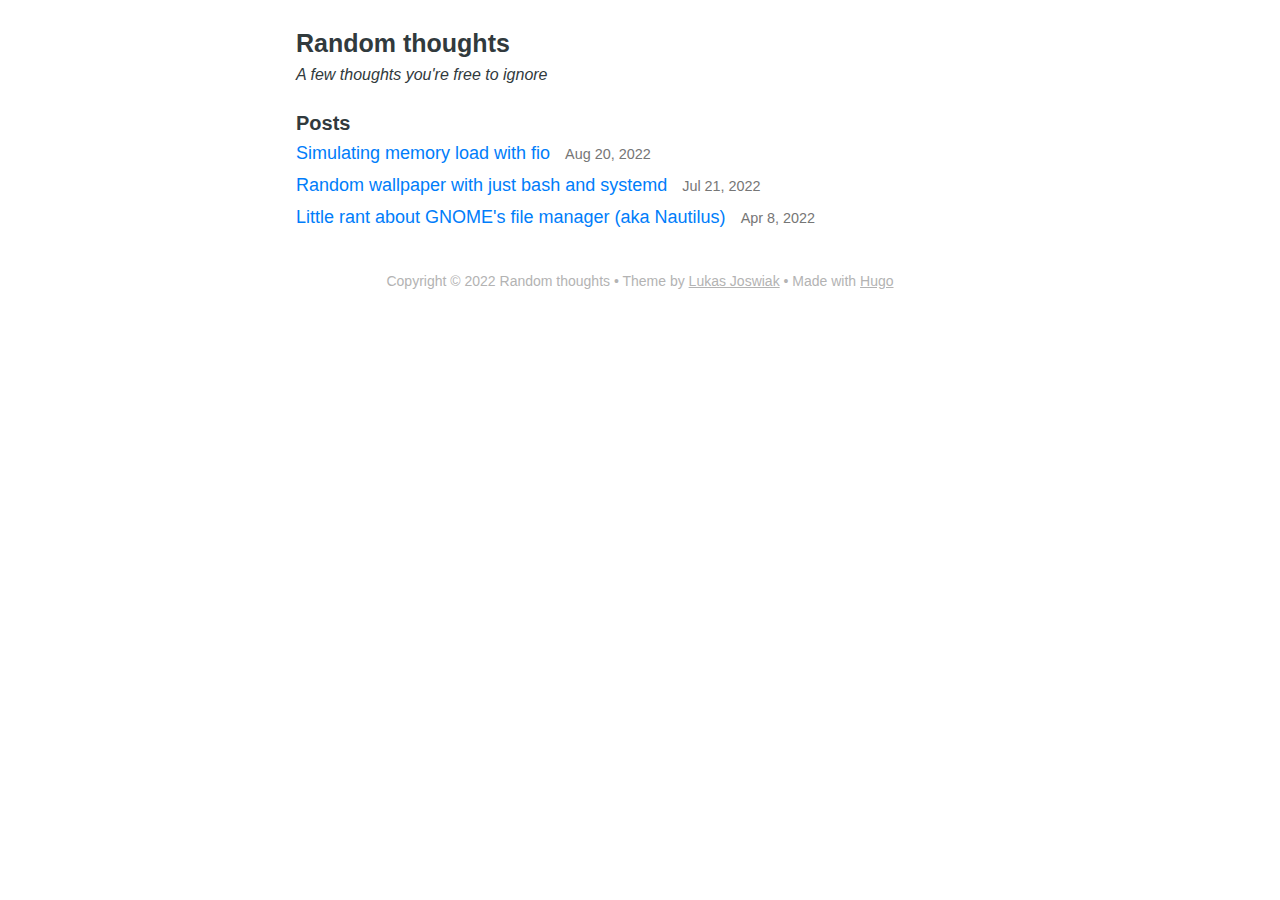
<file: index.html>
<!doctype html><html><head><meta name=generator content="Hugo 0.80.0"><meta charset=utf-8><meta name=viewport content="width=device-width,initial-scale=1"><meta name=description content="A few thoughts you're free to ignore"><link rel="shortcut icon" href=https://randthoughts.github.io/favicon.ico><link rel=alternate type=application/rss+xml href=https://randthoughts.github.io/index.xml title="Random thoughts"><link rel=stylesheet href=/css/style.min.css><title>Random thoughts</title></head><body><header id=banner><h2><a href=https://randthoughts.github.io/>Random thoughts</a></h2><div id=description>A few thoughts you're free to ignore</div></header><main id=content><h3>Posts</h3><ul id=posts><li><a href=https://randthoughts.github.io/simulating-memory-load-with-fio/>Simulating memory load with fio
<small><time>Aug 20, 2022</time></small></a></li><li><a href=https://randthoughts.github.io/random-wallpaper-with-just-bash-and-systemd/>Random wallpaper with just bash and systemd
<small><time>Jul 21, 2022</time></small></a></li><li><a href=https://randthoughts.github.io/little-rant-about-gnomes-file-manager-aka-nautilus/>Little rant about GNOME's file manager (aka Nautilus)
<small><time>Apr 8, 2022</time></small></a></li></ul></main><footer id=footer>Copyright &copy; 2022 Random thoughts &bull; Theme by <a href=https://lukasjoswiak.com/>Lukas Joswiak</a> &bull; Made with <a href=https://gohugo.io/>Hugo</a></footer></body></html>
</file>
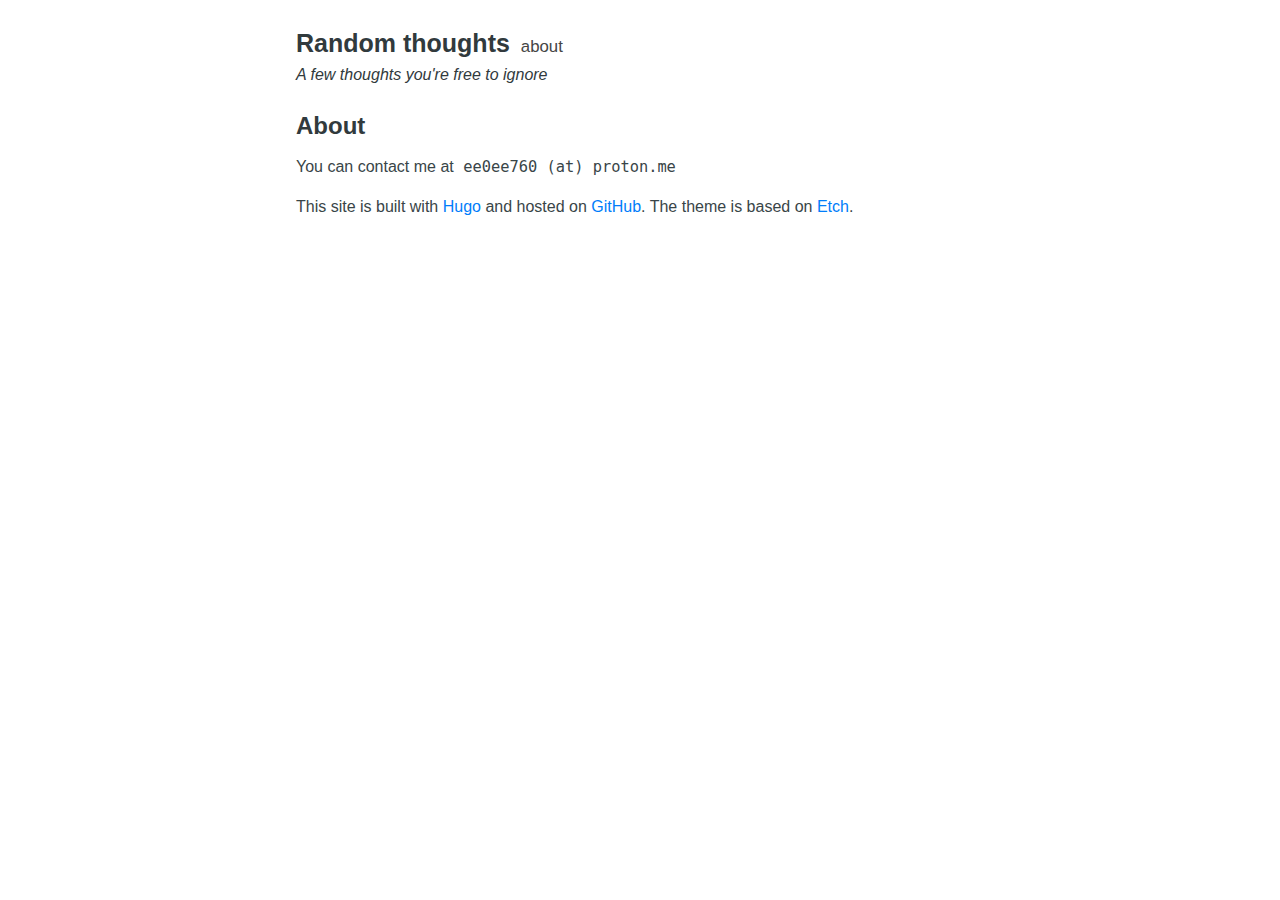
<file: about/index.html>
<!doctype html><html><head><meta charset=utf-8><meta name=viewport content="width=device-width,initial-scale=1"><meta name=description content="A few thoughts you're free to ignore"><link rel="shortcut icon" href=https://randthoughts.github.io/favicon.ico><link rel=stylesheet href=/css/style.min.css><title>About</title></head><body><header id=banner><h2><a href=https://randthoughts.github.io/>Random thoughts</a></h2><nav><ul><li><a href=/about/ title=About>about</a></li></ul></nav><div id=description>A few thoughts you're free to ignore</div></header><main id=content><article><header id=post-header><h1>About</h1><div></div></header><p>You can contact me at <code>ee0ee760 (at) proton.me</code></p><p>This site is built with <a href=https://gohugo.io/>Hugo</a> and hosted on <a href=https://github.com/randthoughts/randthoughts.github.io>GitHub</a>. The theme is based on <a href=https://github.com/LukasJoswiak/etch>Etch</a>.</p></article></main><footer id=footer></footer></body></html>
</file>
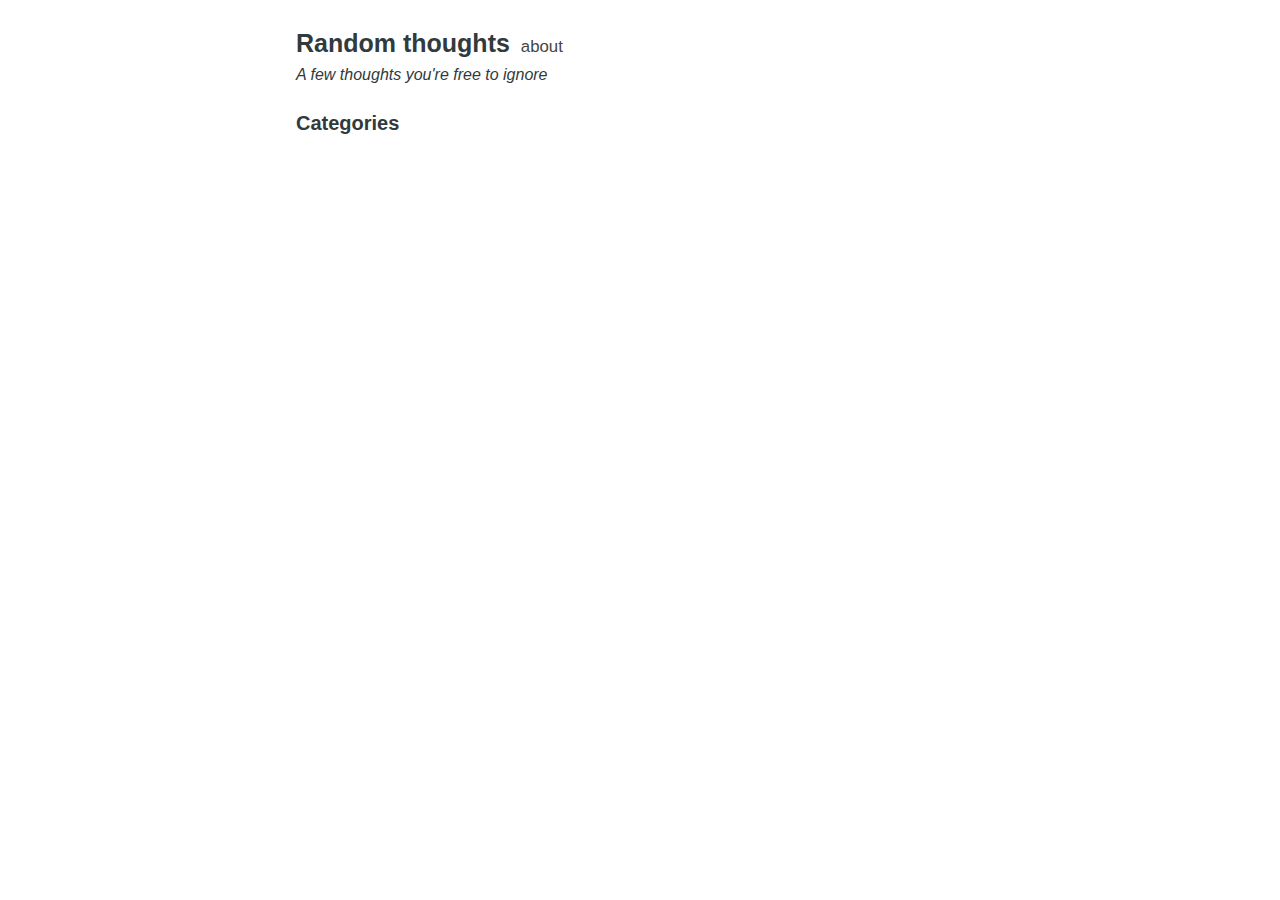
<file: categories/index.html>
<!doctype html><html><head><meta charset=utf-8><meta name=viewport content="width=device-width,initial-scale=1"><meta name=description content="A few thoughts you're free to ignore"><link rel="shortcut icon" href=https://randthoughts.github.io/favicon.ico><link rel=alternate type=application/rss+xml href=https://randthoughts.github.io/categories/index.xml title="Random thoughts"><link rel=stylesheet href=/css/style.min.css><title>Categories</title></head><body><header id=banner><h2><a href=https://randthoughts.github.io/>Random thoughts</a></h2><nav><ul><li><a href=/about/ title=About>about</a></li></ul></nav><div id=description>A few thoughts you're free to ignore</div></header><main id=content><h3>Categories</h3><ul id=posts></ul></main><footer id=footer></footer></body></html>
</file>
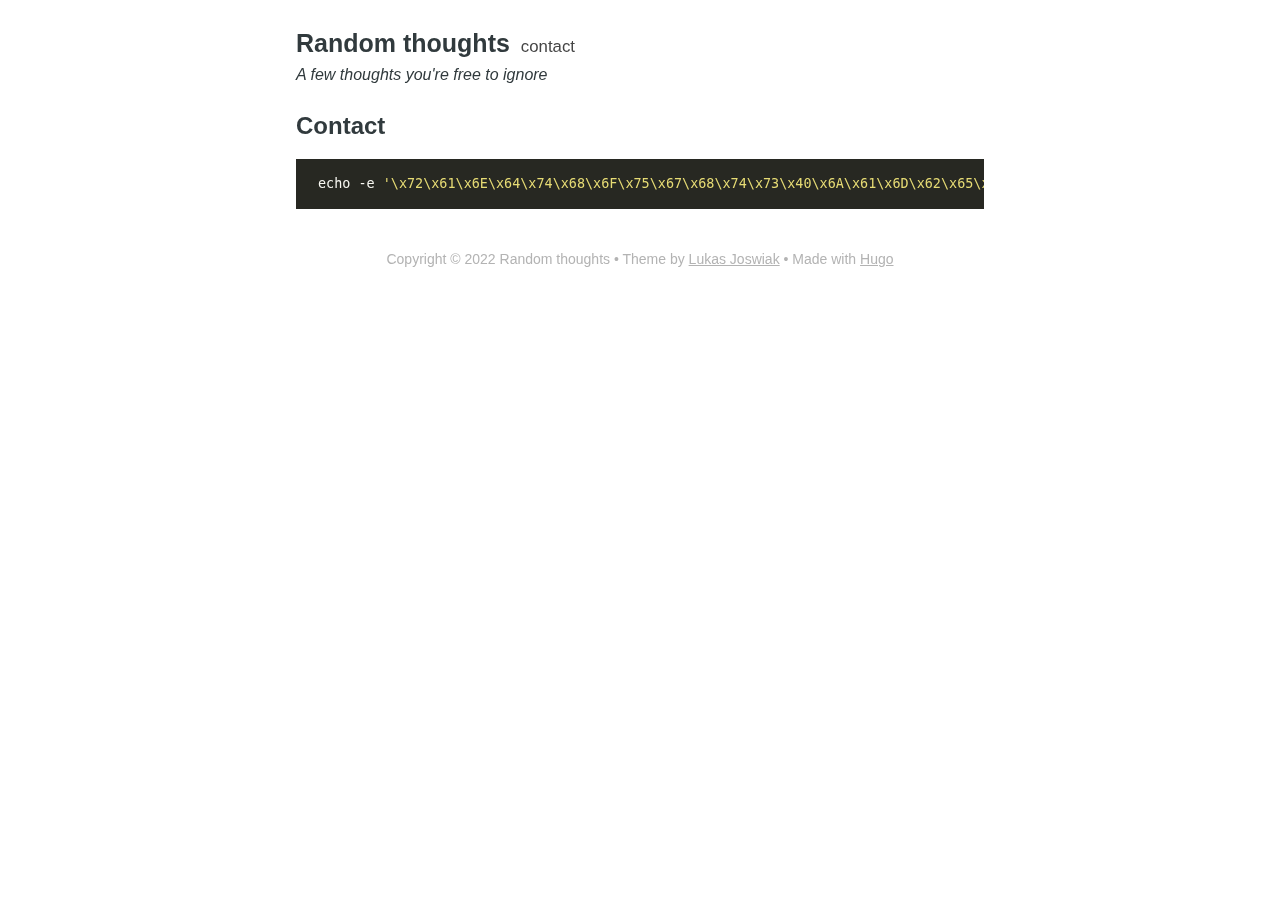
<file: contact/index.html>
<!doctype html><html><head><meta charset=utf-8><meta name=viewport content="width=device-width,initial-scale=1"><meta name=description content="A few thoughts you're free to ignore"><link rel="shortcut icon" href=https://randthoughts.github.io/favicon.ico><link rel=stylesheet href=/css/style.min.css><title>Contact</title></head><body><header id=banner><h2><a href=https://randthoughts.github.io/>Random thoughts</a></h2><nav><ul><li><a href=/contact/ title=Contact>contact</a></li></ul></nav><div id=description>A few thoughts you're free to ignore</div></header><main id=content><article><header id=post-header><h1>Contact</h1><div></div></header><div class=highlight><pre style=color:#f8f8f2;background-color:#272822;-moz-tab-size:4;-o-tab-size:4;tab-size:4><code class=language-bash data-lang=bash>echo -e <span style=color:#e6db74>&#39;\x72\x61\x6E\x64\x74\x68\x6F\x75\x67\x68\x74\x73\x40\x6A\x61\x6D\x62\x65\x64\x2E\x63\x6F\x6D&#39;</span>
</code></pre></div></article></main><footer id=footer>Copyright &copy; 2022 Random thoughts &bull; Theme by <a href=https://lukasjoswiak.com/>Lukas Joswiak</a> &bull; Made with <a href=https://gohugo.io/>Hugo</a></footer></body></html>
</file>
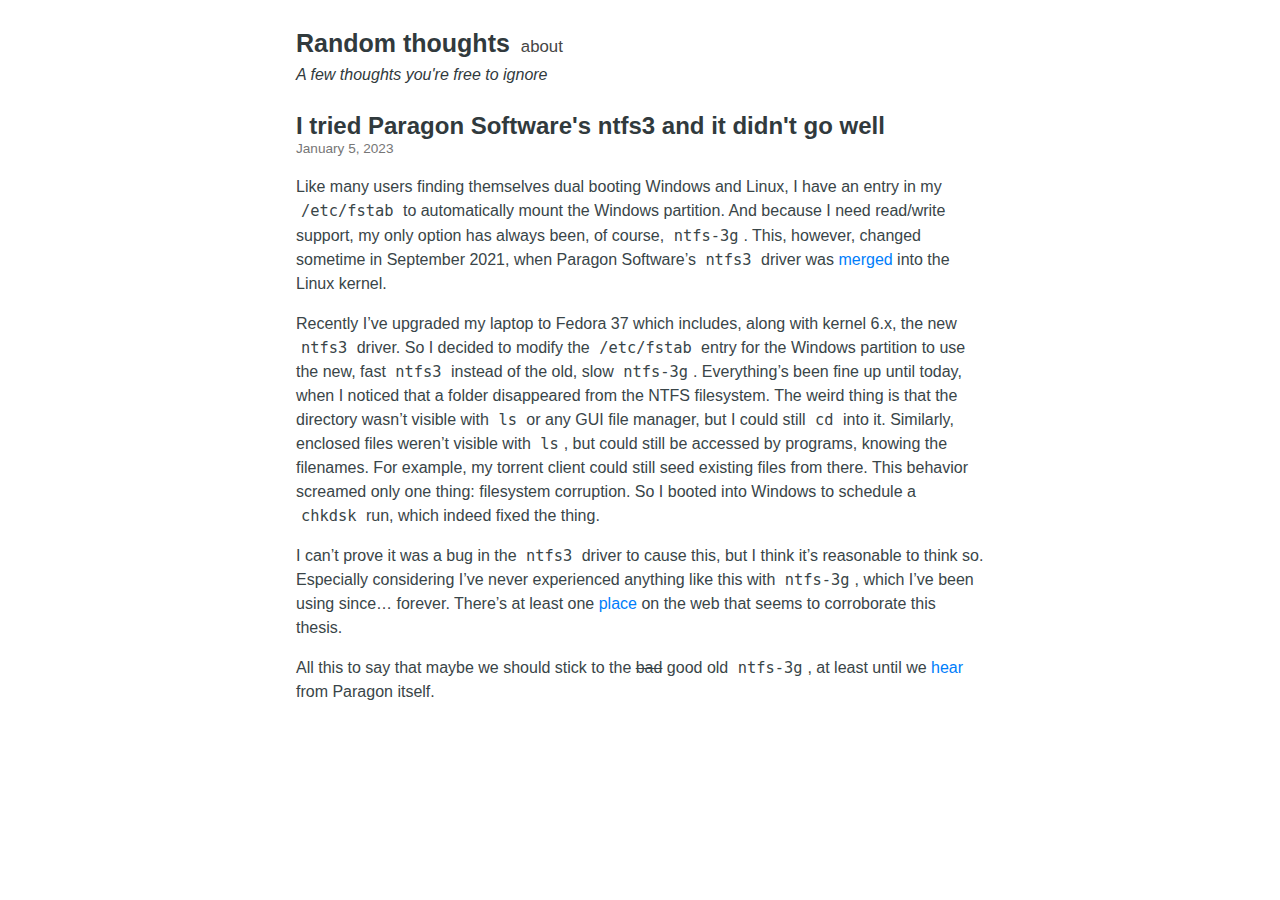
<file: i-tried-paragon-softwares-ntfs3-and-it-didnt-go-well/index.html>
<!doctype html><html><head><meta charset=utf-8><meta name=viewport content="width=device-width,initial-scale=1"><meta name=description content="A few thoughts you're free to ignore"><link rel="shortcut icon" href=https://randthoughts.github.io/favicon.ico><link rel=stylesheet href=/css/style.min.css><title>I tried Paragon Software's ntfs3 and it didn't go well</title></head><body><header id=banner><h2><a href=https://randthoughts.github.io/>Random thoughts</a></h2><nav><ul><li><a href=/about/ title=About>about</a></li></ul></nav><div id=description>A few thoughts you're free to ignore</div></header><main id=content><article><header id=post-header><h1>I tried Paragon Software's ntfs3 and it didn't go well</h1><div><time>January 5, 2023</time></div></header><p>Like many users finding themselves dual booting Windows and Linux, I have an entry in my <code>/etc/fstab</code> to automatically mount the Windows partition. And because I need read/write support, my only option has always been, of course, <code>ntfs-3g</code>. This, however, changed sometime in September 2021, when Paragon Software&rsquo;s <code>ntfs3</code> driver was <a href=https://www.phoronix.com/news/NTFS3-For-Linux-5.15>merged</a> into the Linux kernel.</p><p>Recently I&rsquo;ve upgraded my laptop to Fedora 37 which includes, along with kernel 6.x, the new <code>ntfs3</code> driver. So I decided to modify the <code>/etc/fstab</code> entry for the Windows partition to use the new, fast <code>ntfs3</code> instead of the old, slow <code>ntfs-3g</code>. Everything&rsquo;s been fine up until today, when I noticed that a folder disappeared from the NTFS filesystem. The weird thing is that the directory wasn&rsquo;t visible with <code>ls</code> or any GUI file manager, but I could still <code>cd</code> into it. Similarly, enclosed files weren&rsquo;t visible with <code>ls</code>, but could still be accessed by programs, knowing the filenames. For example, my torrent client could still seed existing files from there. This behavior screamed only one thing: filesystem corruption. So I booted into Windows to schedule a <code>chkdsk</code> run, which indeed fixed the thing.</p><p>I can&rsquo;t prove it was a bug in the <code>ntfs3</code> driver to cause this, but I think it&rsquo;s reasonable to think so. Especially considering I&rsquo;ve never experienced anything like this with <code>ntfs-3g</code>, which I&rsquo;ve been using since&mldr; forever. There&rsquo;s at least one <a href=https://www.reddit.com/r/linux/comments/uca3fu/ntfs3_driver_is_orphan_already_what_we_do/i69453f/>place</a> on the web that seems to corroborate this thesis.</p><p>All this to say that maybe we should stick to the <del>bad</del> good old <code>ntfs-3g</code>, at least until we <a href=https://www.phoronix.com/news/Linus-Torvalds-NTFS3-Comments>hear</a> from Paragon itself.</p></article></main><footer id=footer></footer></body></html>
</file>
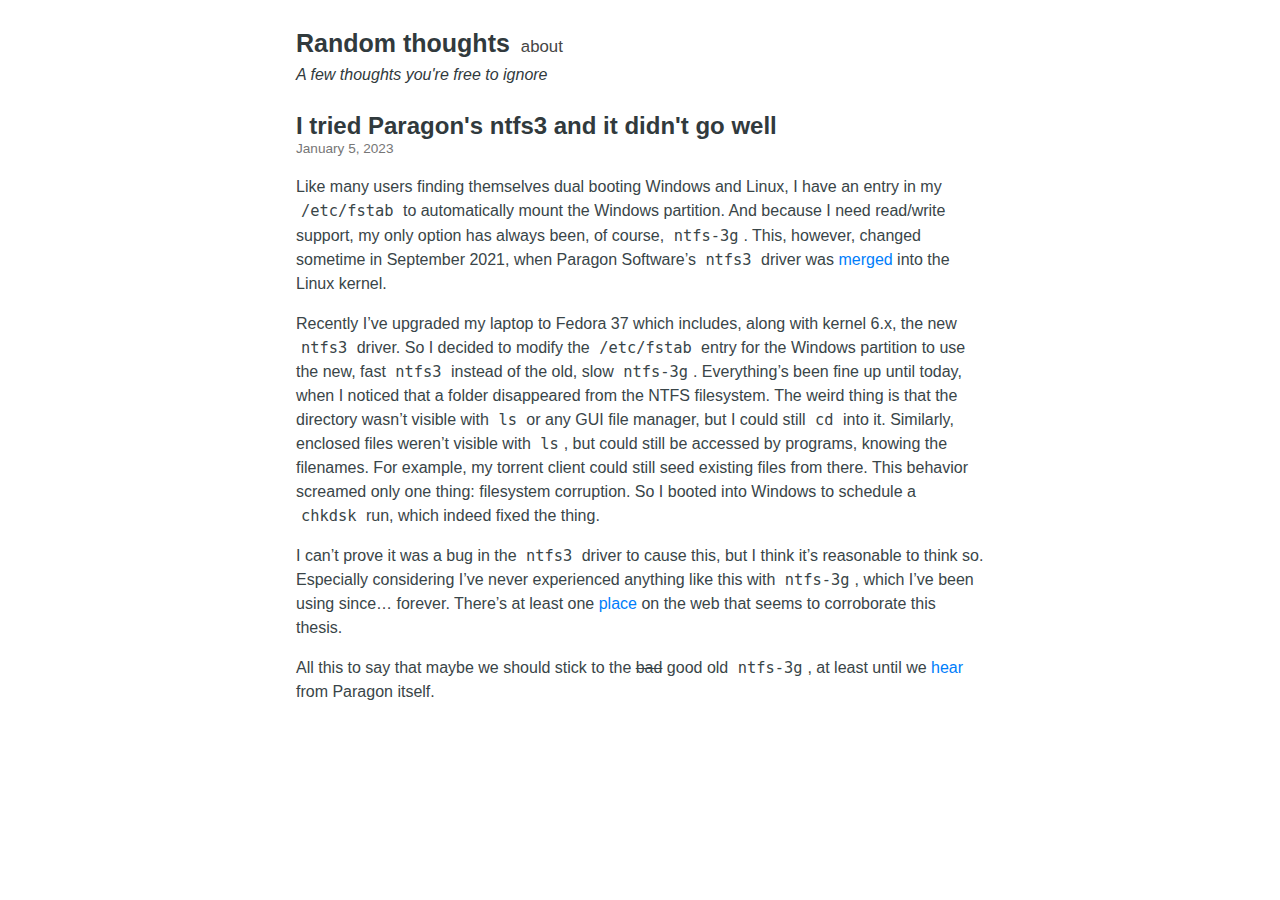
<file: i-tried-paragons-ntfs3-and-it-didnt-go-well/index.html>
<!doctype html><html><head><meta charset=utf-8><meta name=viewport content="width=device-width,initial-scale=1"><meta name=description content="A few thoughts you're free to ignore"><link rel="shortcut icon" href=https://randthoughts.github.io/favicon.ico><link rel=stylesheet href=/css/style.min.css><title>I tried Paragon's ntfs3 and it didn't go well</title></head><body><header id=banner><h2><a href=https://randthoughts.github.io/>Random thoughts</a></h2><nav><ul><li><a href=/about/ title=About>about</a></li></ul></nav><div id=description>A few thoughts you're free to ignore</div></header><main id=content><article><header id=post-header><h1>I tried Paragon's ntfs3 and it didn't go well</h1><div><time>January 5, 2023</time></div></header><p>Like many users finding themselves dual booting Windows and Linux, I have an entry in my <code>/etc/fstab</code> to automatically mount the Windows partition. And because I need read/write support, my only option has always been, of course, <code>ntfs-3g</code>. This, however, changed sometime in September 2021, when Paragon Software&rsquo;s <code>ntfs3</code> driver was <a href=https://www.phoronix.com/news/NTFS3-For-Linux-5.15>merged</a> into the Linux kernel.</p><p>Recently I&rsquo;ve upgraded my laptop to Fedora 37 which includes, along with kernel 6.x, the new <code>ntfs3</code> driver. So I decided to modify the <code>/etc/fstab</code> entry for the Windows partition to use the new, fast <code>ntfs3</code> instead of the old, slow <code>ntfs-3g</code>. Everything&rsquo;s been fine up until today, when I noticed that a folder disappeared from the NTFS filesystem. The weird thing is that the directory wasn&rsquo;t visible with <code>ls</code> or any GUI file manager, but I could still <code>cd</code> into it. Similarly, enclosed files weren&rsquo;t visible with <code>ls</code>, but could still be accessed by programs, knowing the filenames. For example, my torrent client could still seed existing files from there. This behavior screamed only one thing: filesystem corruption. So I booted into Windows to schedule a <code>chkdsk</code> run, which indeed fixed the thing.</p><p>I can&rsquo;t prove it was a bug in the <code>ntfs3</code> driver to cause this, but I think it&rsquo;s reasonable to think so. Especially considering I&rsquo;ve never experienced anything like this with <code>ntfs-3g</code>, which I&rsquo;ve been using since&mldr; forever. There&rsquo;s at least one <a href=https://www.reddit.com/r/linux/comments/uca3fu/ntfs3_driver_is_orphan_already_what_we_do/i69453f/>place</a> on the web that seems to corroborate this thesis.</p><p>All this to say that maybe we should stick to the <del>bad</del> good old <code>ntfs-3g</code>, at least until we <a href=https://www.phoronix.com/news/Linus-Torvalds-NTFS3-Comments>hear</a> from Paragon itself.</p></article></main><footer id=footer></footer></body></html>
</file>
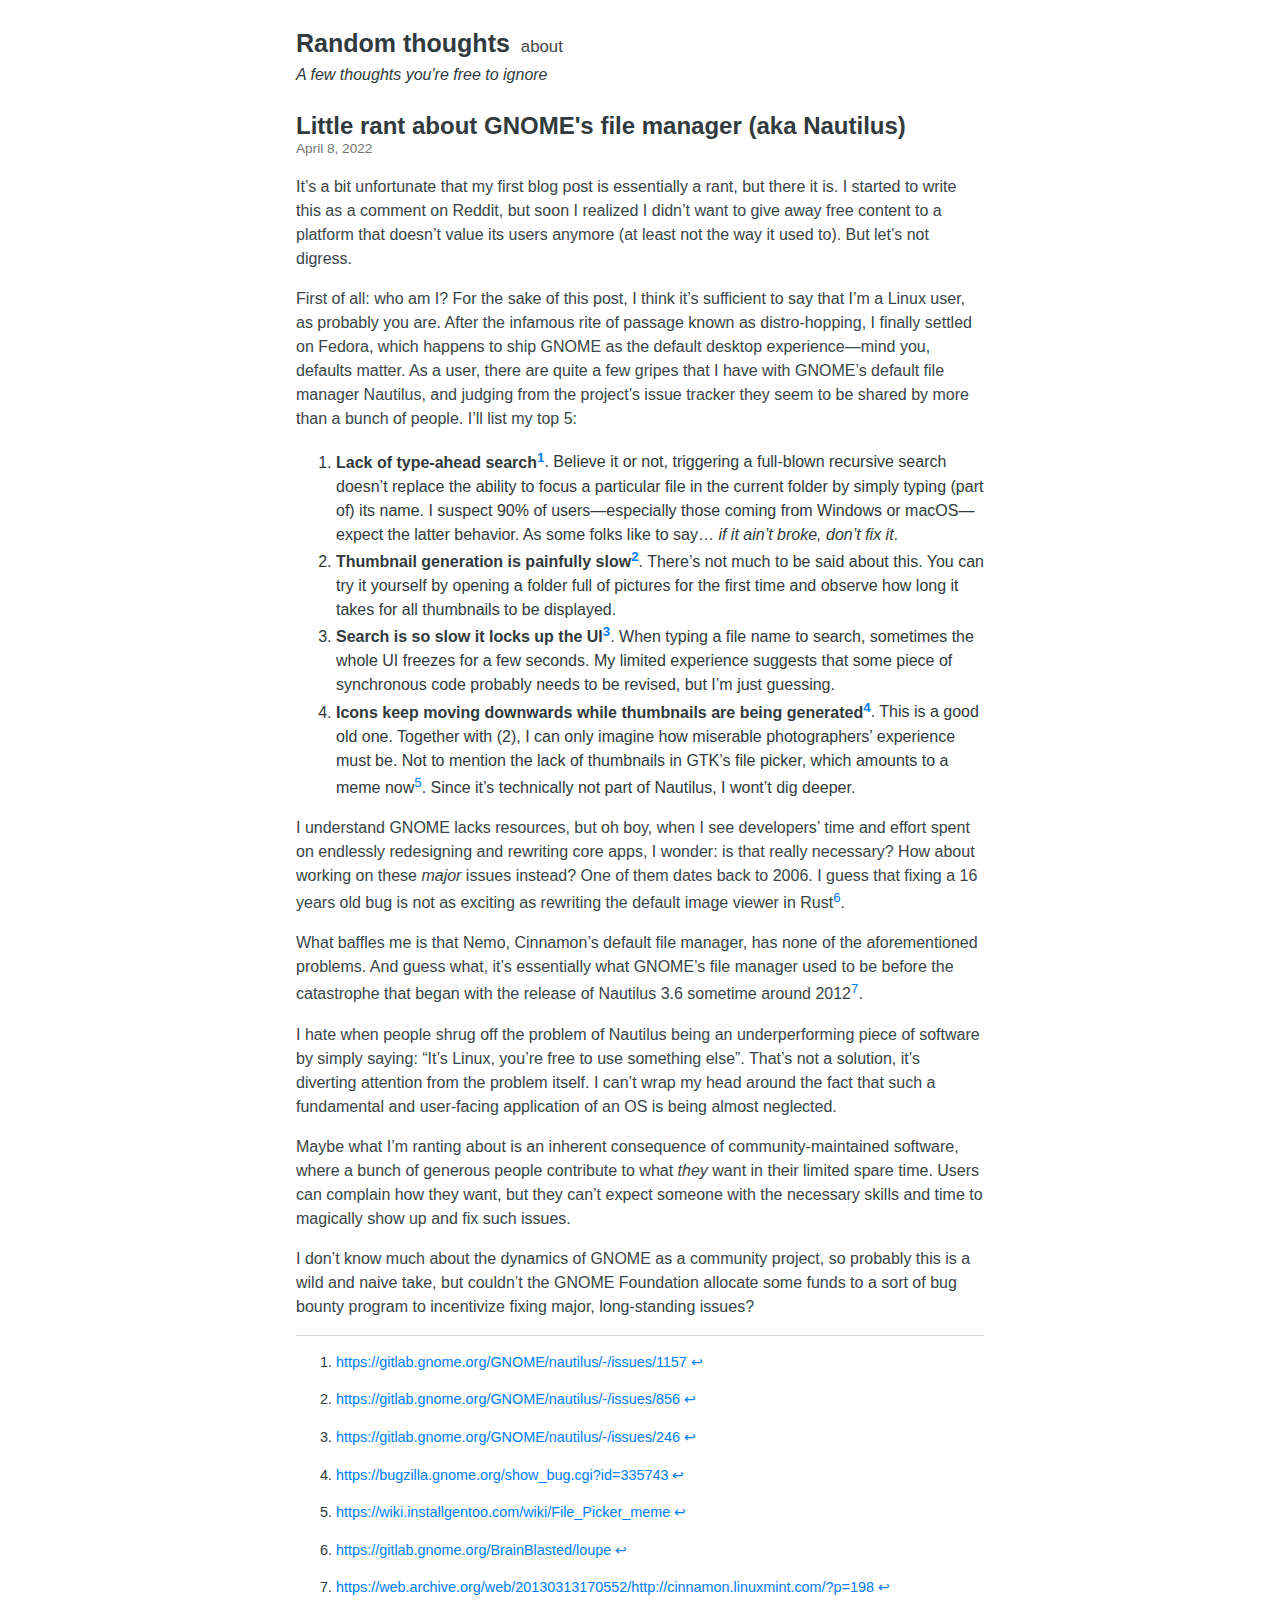
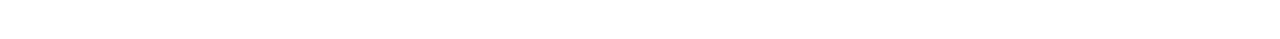
<file: little-rant-about-gnomes-file-manager-aka-nautilus/index.html>
<!doctype html><html><head><meta charset=utf-8><meta name=viewport content="width=device-width,initial-scale=1"><meta name=description content="A few thoughts you're free to ignore"><link rel="shortcut icon" href=https://randthoughts.github.io/favicon.ico><link rel=stylesheet href=/css/style.min.css><title>Little rant about GNOME's file manager (aka Nautilus)</title></head><body><header id=banner><h2><a href=https://randthoughts.github.io/>Random thoughts</a></h2><nav><ul><li><a href=/about/ title=About>about</a></li></ul></nav><div id=description>A few thoughts you're free to ignore</div></header><main id=content><article><header id=post-header><h1>Little rant about GNOME's file manager (aka Nautilus)</h1><div><time>April 8, 2022</time></div></header><p>It&rsquo;s a bit unfortunate that my first blog post is essentially a rant, but there it is. I started to write this as a comment on Reddit, but soon I realized I didn&rsquo;t want to give away free content to a platform that doesn&rsquo;t value its users anymore (at least not the way it used to). But let&rsquo;s not digress.</p><p>First of all: who am I? For the sake of this post, I think it&rsquo;s sufficient to say that I&rsquo;m a Linux user, as probably you are. After the infamous rite of passage known as distro-hopping, I finally settled on Fedora, which happens to ship GNOME as the default desktop experience&mdash;mind you, defaults matter. As a user, there are quite a few gripes that I have with GNOME&rsquo;s default file manager Nautilus, and judging from the project&rsquo;s issue tracker they seem to be shared by more than a bunch of people. I&rsquo;ll list my top 5:</p><ol><li><strong>Lack of type-ahead search<sup id=fnref:1><a href=#fn:1 class=footnote-ref role=doc-noteref>1</a></sup></strong>. Believe it or not, triggering a full-blown recursive search doesn&rsquo;t replace the ability to focus a particular file in the current folder by simply typing (part of) its name. I suspect 90% of users&mdash;especially those coming from Windows or macOS&mdash;expect the latter behavior. As some folks like to say&mldr; <em>if it ain&rsquo;t broke, don&rsquo;t fix it</em>.</li><li><strong>Thumbnail generation is painfully slow<sup id=fnref:2><a href=#fn:2 class=footnote-ref role=doc-noteref>2</a></sup></strong>. There&rsquo;s not much to be said about this. You can try it yourself by opening a folder full of pictures for the first time and observe how long it takes for all thumbnails to be displayed.</li><li><strong>Search is so slow it locks up the UI<sup id=fnref:3><a href=#fn:3 class=footnote-ref role=doc-noteref>3</a></sup></strong>. When typing a file name to search, sometimes the whole UI freezes for a few seconds. My limited experience suggests that some piece of synchronous code probably needs to be revised, but I&rsquo;m just guessing.</li><li><strong>Icons keep moving downwards while thumbnails are being generated<sup id=fnref:4><a href=#fn:4 class=footnote-ref role=doc-noteref>4</a></sup></strong>. This is a good old one. Together with (2), I can only imagine how miserable photographers&rsquo; experience must be. Not to mention the lack of thumbnails in GTK&rsquo;s file picker, which amounts to a meme now<sup id=fnref:5><a href=#fn:5 class=footnote-ref role=doc-noteref>5</a></sup>. Since it&rsquo;s technically not part of Nautilus, I wont&rsquo;t dig deeper.</li></ol><p>I understand GNOME lacks resources, but oh boy, when I see developers&rsquo; time and effort spent on endlessly redesigning and rewriting core apps, I wonder: is that really necessary? How about working on these <em>major</em> issues instead? One of them dates back to 2006. I guess that fixing a 16 years old bug is not as exciting as rewriting the default image viewer in Rust<sup id=fnref:6><a href=#fn:6 class=footnote-ref role=doc-noteref>6</a></sup>.</p><p>What baffles me is that Nemo, Cinnamon&rsquo;s default file manager, has none of the aforementioned problems. And guess what, it&rsquo;s essentially what GNOME&rsquo;s file manager used to be before the catastrophe that began with the release of Nautilus 3.6 sometime around 2012<sup id=fnref:7><a href=#fn:7 class=footnote-ref role=doc-noteref>7</a></sup>.</p><p>I hate when people shrug off the problem of Nautilus being an underperforming piece of software by simply saying: &ldquo;It&rsquo;s Linux, you&rsquo;re free to use something else&rdquo;. That&rsquo;s not a solution, it&rsquo;s diverting attention from the problem itself. I can&rsquo;t wrap my head around the fact that such a fundamental and user-facing application of an OS is being almost neglected.</p><p>Maybe what I&rsquo;m ranting about is an inherent consequence of community-maintained software, where a bunch of generous people contribute to what <em>they</em> want in their limited spare time. Users can complain how they want, but they can&rsquo;t expect someone with the necessary skills and time to magically show up and fix such issues.</p><p>I don&rsquo;t know much about the dynamics of GNOME as a community project, so probably this is a wild and naive take, but couldn&rsquo;t the GNOME Foundation allocate some funds to a sort of bug bounty program to incentivize fixing major, long-standing issues?</p><section class=footnotes role=doc-endnotes><hr><ol><li id=fn:1 role=doc-endnote><p><a href=https://gitlab.gnome.org/GNOME/nautilus/-/issues/1157>https://gitlab.gnome.org/GNOME/nautilus/-/issues/1157</a>&#160;<a href=#fnref:1 class=footnote-backref role=doc-backlink>&#8617;&#xfe0e;</a></p></li><li id=fn:2 role=doc-endnote><p><a href=https://gitlab.gnome.org/GNOME/nautilus/-/issues/856>https://gitlab.gnome.org/GNOME/nautilus/-/issues/856</a>&#160;<a href=#fnref:2 class=footnote-backref role=doc-backlink>&#8617;&#xfe0e;</a></p></li><li id=fn:3 role=doc-endnote><p><a href=https://gitlab.gnome.org/GNOME/nautilus/-/issues/246>https://gitlab.gnome.org/GNOME/nautilus/-/issues/246</a>&#160;<a href=#fnref:3 class=footnote-backref role=doc-backlink>&#8617;&#xfe0e;</a></p></li><li id=fn:4 role=doc-endnote><p><a href="https://bugzilla.gnome.org/show_bug.cgi?id=335743">https://bugzilla.gnome.org/show_bug.cgi?id=335743</a>&#160;<a href=#fnref:4 class=footnote-backref role=doc-backlink>&#8617;&#xfe0e;</a></p></li><li id=fn:5 role=doc-endnote><p><a href=https://wiki.installgentoo.com/wiki/File_Picker_meme>https://wiki.installgentoo.com/wiki/File_Picker_meme</a>&#160;<a href=#fnref:5 class=footnote-backref role=doc-backlink>&#8617;&#xfe0e;</a></p></li><li id=fn:6 role=doc-endnote><p><a href=https://gitlab.gnome.org/BrainBlasted/loupe>https://gitlab.gnome.org/BrainBlasted/loupe</a>&#160;<a href=#fnref:6 class=footnote-backref role=doc-backlink>&#8617;&#xfe0e;</a></p></li><li id=fn:7 role=doc-endnote><p><a href="https://web.archive.org/web/20130313170552/http://cinnamon.linuxmint.com/?p=198">https://web.archive.org/web/20130313170552/http://cinnamon.linuxmint.com/?p=198</a>&#160;<a href=#fnref:7 class=footnote-backref role=doc-backlink>&#8617;&#xfe0e;</a></p></li></ol></section></article></main><footer id=footer></footer></body></html>
</file>
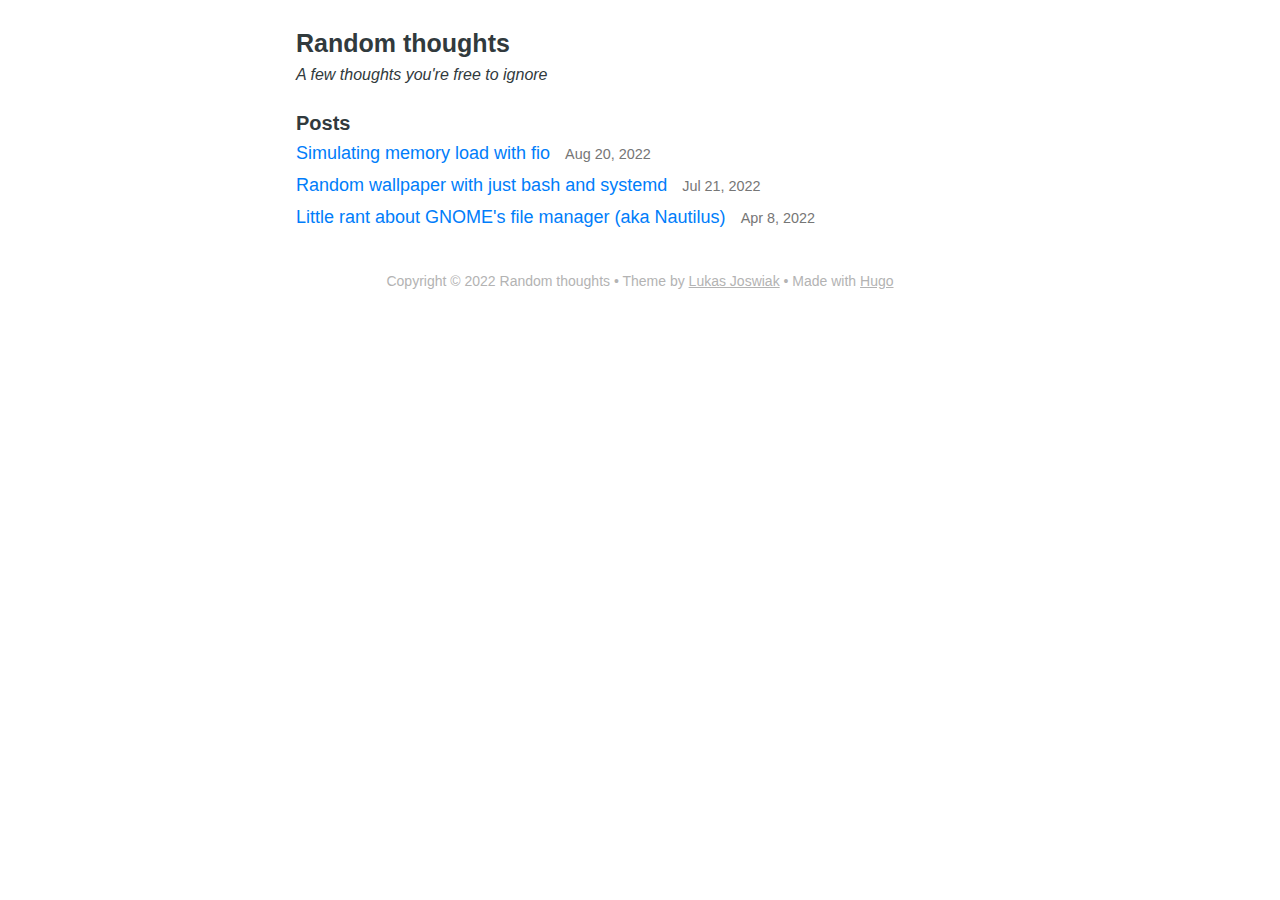
<file: posts/index.html>
<!doctype html><html><head><meta charset=utf-8><meta name=viewport content="width=device-width,initial-scale=1"><meta name=description content="A few thoughts you're free to ignore"><link rel="shortcut icon" href=https://randthoughts.github.io/favicon.ico><link rel=alternate type=application/rss+xml href=https://randthoughts.github.io/posts/index.xml title="Random thoughts"><link rel=stylesheet href=/css/style.min.css><title>Posts</title></head><body><header id=banner><h2><a href=https://randthoughts.github.io/>Random thoughts</a></h2><div id=description>A few thoughts you're free to ignore</div></header><main id=content><h3>Posts</h3><ul id=posts><li><a href=https://randthoughts.github.io/simulating-memory-load-with-fio/>Simulating memory load with fio
<small><time>Aug 20, 2022</time></small></a></li><li><a href=https://randthoughts.github.io/random-wallpaper-with-just-bash-and-systemd/>Random wallpaper with just bash and systemd
<small><time>Jul 21, 2022</time></small></a></li><li><a href=https://randthoughts.github.io/little-rant-about-gnomes-file-manager-aka-nautilus/>Little rant about GNOME's file manager (aka Nautilus)
<small><time>Apr 8, 2022</time></small></a></li></ul></main><footer id=footer>Copyright &copy; 2022 Random thoughts &bull; Theme by <a href=https://lukasjoswiak.com/>Lukas Joswiak</a> &bull; Made with <a href=https://gohugo.io/>Hugo</a></footer></body></html>
</file>
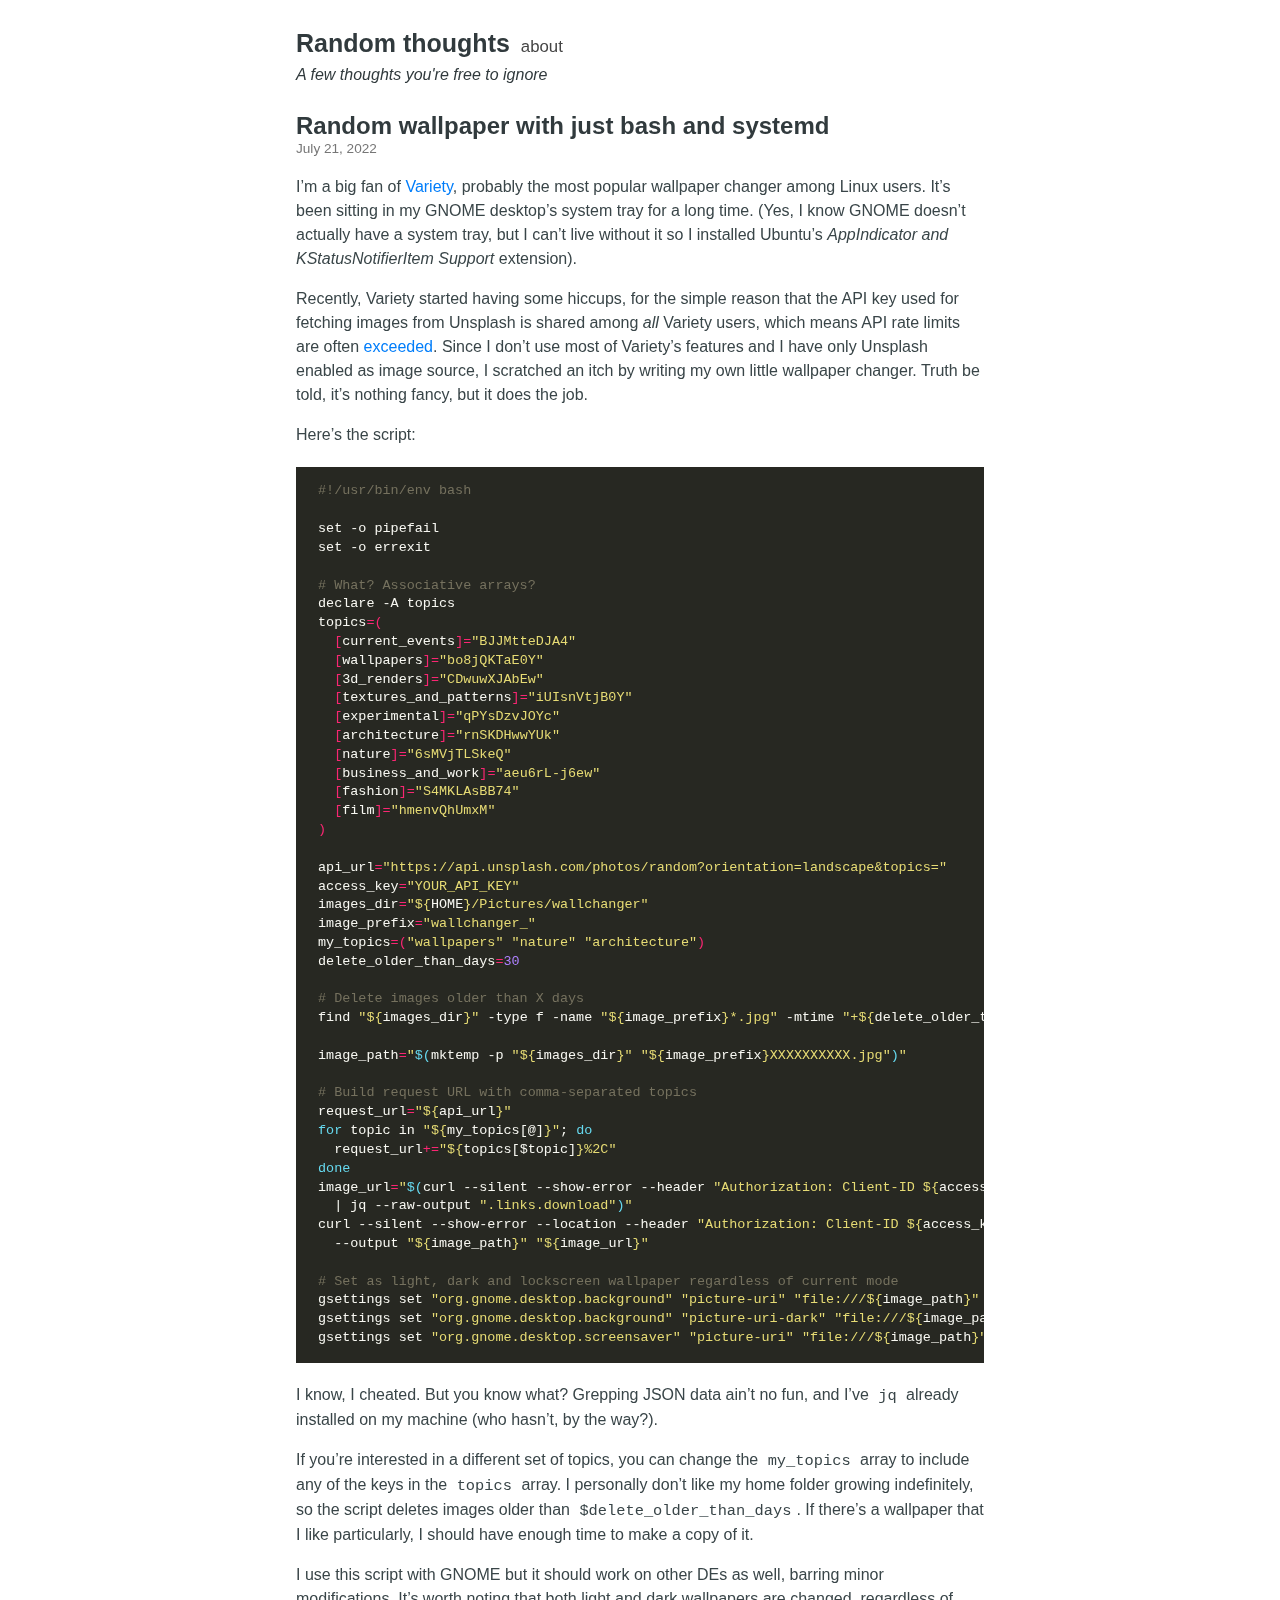
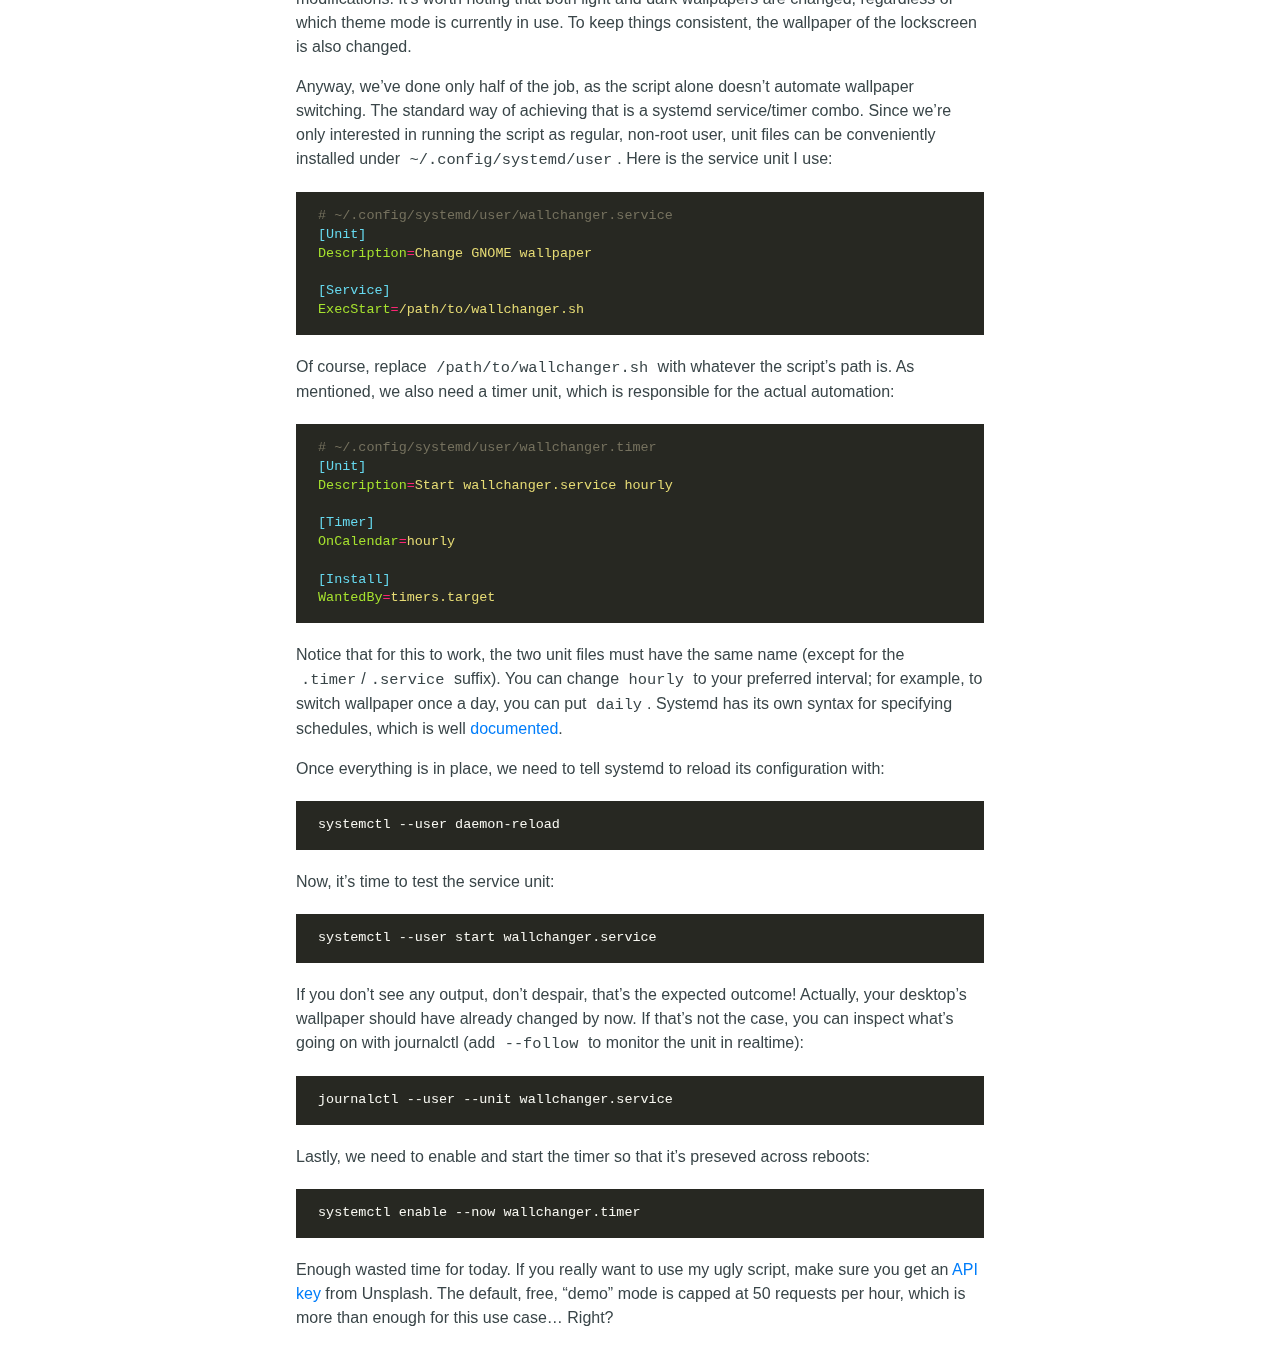
<file: random-wallpaper-with-just-bash-and-systemd/index.html>
<!doctype html><html><head><meta charset=utf-8><meta name=viewport content="width=device-width,initial-scale=1"><meta name=description content="A few thoughts you're free to ignore"><link rel="shortcut icon" href=https://randthoughts.github.io/favicon.ico><link rel=stylesheet href=/css/style.min.css><title>Random wallpaper with just bash and systemd</title></head><body><header id=banner><h2><a href=https://randthoughts.github.io/>Random thoughts</a></h2><nav><ul><li><a href=/about/ title=About>about</a></li></ul></nav><div id=description>A few thoughts you're free to ignore</div></header><main id=content><article><header id=post-header><h1>Random wallpaper with just bash and systemd</h1><div><time>July 21, 2022</time></div></header><p>I&rsquo;m a big fan of <a href=https://peterlevi.com/variety/>Variety</a>, probably the most popular wallpaper changer among Linux users. It&rsquo;s been sitting in my GNOME desktop&rsquo;s system tray for a long time. (Yes, I know GNOME doesn&rsquo;t actually have a system tray, but I can&rsquo;t live without it so I installed Ubuntu&rsquo;s <em>AppIndicator and KStatusNotifierItem Support</em> extension).</p><p>Recently, Variety started having some hiccups, for the simple reason that the API key used for fetching images from Unsplash is shared among <em>all</em> Variety users, which means API rate limits are often <a href=https://github.com/varietywalls/variety/issues/332>exceeded</a>. Since I don&rsquo;t use most of Variety&rsquo;s features and I have only Unsplash enabled as image source, I scratched an itch by writing my own little wallpaper changer. Truth be told, it&rsquo;s nothing fancy, but it does the job.</p><p>Here&rsquo;s the script:</p><div class=highlight><pre tabindex=0 style=color:#f8f8f2;background-color:#272822;-moz-tab-size:4;-o-tab-size:4;tab-size:4><code class=language-bash data-lang=bash><span style=display:flex><span><span style=color:#75715e>#!/usr/bin/env bash
</span></span></span><span style=display:flex><span><span style=color:#75715e></span>
</span></span><span style=display:flex><span>set -o pipefail
</span></span><span style=display:flex><span>set -o errexit
</span></span><span style=display:flex><span>
</span></span><span style=display:flex><span><span style=color:#75715e># What? Associative arrays?</span>
</span></span><span style=display:flex><span>declare -A topics
</span></span><span style=display:flex><span>topics<span style=color:#f92672>=(</span>
</span></span><span style=display:flex><span>  <span style=color:#f92672>[</span>current_events<span style=color:#f92672>]=</span><span style=color:#e6db74>&#34;BJJMtteDJA4&#34;</span>
</span></span><span style=display:flex><span>  <span style=color:#f92672>[</span>wallpapers<span style=color:#f92672>]=</span><span style=color:#e6db74>&#34;bo8jQKTaE0Y&#34;</span>
</span></span><span style=display:flex><span>  <span style=color:#f92672>[</span>3d_renders<span style=color:#f92672>]=</span><span style=color:#e6db74>&#34;CDwuwXJAbEw&#34;</span>
</span></span><span style=display:flex><span>  <span style=color:#f92672>[</span>textures_and_patterns<span style=color:#f92672>]=</span><span style=color:#e6db74>&#34;iUIsnVtjB0Y&#34;</span>
</span></span><span style=display:flex><span>  <span style=color:#f92672>[</span>experimental<span style=color:#f92672>]=</span><span style=color:#e6db74>&#34;qPYsDzvJOYc&#34;</span>
</span></span><span style=display:flex><span>  <span style=color:#f92672>[</span>architecture<span style=color:#f92672>]=</span><span style=color:#e6db74>&#34;rnSKDHwwYUk&#34;</span>
</span></span><span style=display:flex><span>  <span style=color:#f92672>[</span>nature<span style=color:#f92672>]=</span><span style=color:#e6db74>&#34;6sMVjTLSkeQ&#34;</span>
</span></span><span style=display:flex><span>  <span style=color:#f92672>[</span>business_and_work<span style=color:#f92672>]=</span><span style=color:#e6db74>&#34;aeu6rL-j6ew&#34;</span>
</span></span><span style=display:flex><span>  <span style=color:#f92672>[</span>fashion<span style=color:#f92672>]=</span><span style=color:#e6db74>&#34;S4MKLAsBB74&#34;</span>
</span></span><span style=display:flex><span>  <span style=color:#f92672>[</span>film<span style=color:#f92672>]=</span><span style=color:#e6db74>&#34;hmenvQhUmxM&#34;</span>
</span></span><span style=display:flex><span><span style=color:#f92672>)</span>
</span></span><span style=display:flex><span>
</span></span><span style=display:flex><span>api_url<span style=color:#f92672>=</span><span style=color:#e6db74>&#34;https://api.unsplash.com/photos/random?orientation=landscape&amp;topics=&#34;</span>
</span></span><span style=display:flex><span>access_key<span style=color:#f92672>=</span><span style=color:#e6db74>&#34;YOUR_API_KEY&#34;</span>
</span></span><span style=display:flex><span>images_dir<span style=color:#f92672>=</span><span style=color:#e6db74>&#34;</span><span style=color:#e6db74>${</span>HOME<span style=color:#e6db74>}</span><span style=color:#e6db74>/Pictures/wallchanger&#34;</span>
</span></span><span style=display:flex><span>image_prefix<span style=color:#f92672>=</span><span style=color:#e6db74>&#34;wallchanger_&#34;</span>
</span></span><span style=display:flex><span>my_topics<span style=color:#f92672>=(</span><span style=color:#e6db74>&#34;wallpapers&#34;</span> <span style=color:#e6db74>&#34;nature&#34;</span> <span style=color:#e6db74>&#34;architecture&#34;</span><span style=color:#f92672>)</span>
</span></span><span style=display:flex><span>delete_older_than_days<span style=color:#f92672>=</span><span style=color:#ae81ff>30</span>
</span></span><span style=display:flex><span>
</span></span><span style=display:flex><span><span style=color:#75715e># Delete images older than X days</span>
</span></span><span style=display:flex><span>find <span style=color:#e6db74>&#34;</span><span style=color:#e6db74>${</span>images_dir<span style=color:#e6db74>}</span><span style=color:#e6db74>&#34;</span> -type f -name <span style=color:#e6db74>&#34;</span><span style=color:#e6db74>${</span>image_prefix<span style=color:#e6db74>}</span><span style=color:#e6db74>*.jpg&#34;</span> -mtime <span style=color:#e6db74>&#34;+</span><span style=color:#e6db74>${</span>delete_older_than_days<span style=color:#e6db74>}</span><span style=color:#e6db74>&#34;</span> -exec rm --force <span style=color:#e6db74>&#39;{}&#39;</span> +
</span></span><span style=display:flex><span>
</span></span><span style=display:flex><span>image_path<span style=color:#f92672>=</span><span style=color:#e6db74>&#34;</span><span style=color:#66d9ef>$(</span>mktemp -p <span style=color:#e6db74>&#34;</span><span style=color:#e6db74>${</span>images_dir<span style=color:#e6db74>}</span><span style=color:#e6db74>&#34;</span> <span style=color:#e6db74>&#34;</span><span style=color:#e6db74>${</span>image_prefix<span style=color:#e6db74>}</span><span style=color:#e6db74>XXXXXXXXXX.jpg&#34;</span><span style=color:#66d9ef>)</span><span style=color:#e6db74>&#34;</span>
</span></span><span style=display:flex><span>
</span></span><span style=display:flex><span><span style=color:#75715e># Build request URL with comma-separated topics</span>
</span></span><span style=display:flex><span>request_url<span style=color:#f92672>=</span><span style=color:#e6db74>&#34;</span><span style=color:#e6db74>${</span>api_url<span style=color:#e6db74>}</span><span style=color:#e6db74>&#34;</span>
</span></span><span style=display:flex><span><span style=color:#66d9ef>for</span> topic in <span style=color:#e6db74>&#34;</span><span style=color:#e6db74>${</span>my_topics[@]<span style=color:#e6db74>}</span><span style=color:#e6db74>&#34;</span>; <span style=color:#66d9ef>do</span>
</span></span><span style=display:flex><span>  request_url<span style=color:#f92672>+=</span><span style=color:#e6db74>&#34;</span><span style=color:#e6db74>${</span>topics[$topic]<span style=color:#e6db74>}</span><span style=color:#e6db74>%2C&#34;</span>
</span></span><span style=display:flex><span><span style=color:#66d9ef>done</span>
</span></span><span style=display:flex><span>image_url<span style=color:#f92672>=</span><span style=color:#e6db74>&#34;</span><span style=color:#66d9ef>$(</span>curl --silent --show-error --header <span style=color:#e6db74>&#34;Authorization: Client-ID </span><span style=color:#e6db74>${</span>access_key<span style=color:#e6db74>}</span><span style=color:#e6db74>&#34;</span> <span style=color:#e6db74>&#34;</span><span style=color:#e6db74>${</span>request_url<span style=color:#e6db74>}</span><span style=color:#e6db74>&#34;</span> <span style=color:#ae81ff>\
</span></span></span><span style=display:flex><span><span style=color:#ae81ff></span>  | jq --raw-output <span style=color:#e6db74>&#34;.links.download&#34;</span><span style=color:#66d9ef>)</span><span style=color:#e6db74>&#34;</span>
</span></span><span style=display:flex><span>curl --silent --show-error --location --header <span style=color:#e6db74>&#34;Authorization: Client-ID </span><span style=color:#e6db74>${</span>access_key<span style=color:#e6db74>}</span><span style=color:#e6db74>&#34;</span> <span style=color:#ae81ff>\
</span></span></span><span style=display:flex><span><span style=color:#ae81ff></span>  --output <span style=color:#e6db74>&#34;</span><span style=color:#e6db74>${</span>image_path<span style=color:#e6db74>}</span><span style=color:#e6db74>&#34;</span> <span style=color:#e6db74>&#34;</span><span style=color:#e6db74>${</span>image_url<span style=color:#e6db74>}</span><span style=color:#e6db74>&#34;</span>
</span></span><span style=display:flex><span>
</span></span><span style=display:flex><span><span style=color:#75715e># Set as light, dark and lockscreen wallpaper regardless of current mode</span>
</span></span><span style=display:flex><span>gsettings set <span style=color:#e6db74>&#34;org.gnome.desktop.background&#34;</span> <span style=color:#e6db74>&#34;picture-uri&#34;</span> <span style=color:#e6db74>&#34;file:///</span><span style=color:#e6db74>${</span>image_path<span style=color:#e6db74>}</span><span style=color:#e6db74>&#34;</span>
</span></span><span style=display:flex><span>gsettings set <span style=color:#e6db74>&#34;org.gnome.desktop.background&#34;</span> <span style=color:#e6db74>&#34;picture-uri-dark&#34;</span> <span style=color:#e6db74>&#34;file:///</span><span style=color:#e6db74>${</span>image_path<span style=color:#e6db74>}</span><span style=color:#e6db74>&#34;</span>
</span></span><span style=display:flex><span>gsettings set <span style=color:#e6db74>&#34;org.gnome.desktop.screensaver&#34;</span> <span style=color:#e6db74>&#34;picture-uri&#34;</span> <span style=color:#e6db74>&#34;file:///</span><span style=color:#e6db74>${</span>image_path<span style=color:#e6db74>}</span><span style=color:#e6db74>&#34;</span>
</span></span></code></pre></div><p>I know, I cheated. But you know what? Grepping JSON data ain&rsquo;t no fun, and I&rsquo;ve <code>jq</code> already installed on my machine (who hasn&rsquo;t, by the way?).</p><p>If you&rsquo;re interested in a different set of topics, you can change the <code>my_topics</code> array to include any of the keys in the <code>topics</code> array. I personally don&rsquo;t like my home folder growing indefinitely, so the script deletes images older than <code>$delete_older_than_days</code>. If there&rsquo;s a wallpaper that I like particularly, I should have enough time to make a copy of it.</p><p>I use this script with GNOME but it should work on other DEs as well, barring minor modifications. It&rsquo;s worth noting that both light and dark wallpapers are changed, regardless of which theme mode is currently in use. To keep things consistent, the wallpaper of the lockscreen is also changed.</p><p>Anyway, we&rsquo;ve done only half of the job, as the script alone doesn&rsquo;t automate wallpaper switching. The standard way of achieving that is a systemd service/timer combo. Since we&rsquo;re only interested in running the script as regular, non-root user, unit files can be conveniently installed under <code>~/.config/systemd/user</code>. Here is the service unit I use:</p><div class=highlight><pre tabindex=0 style=color:#f8f8f2;background-color:#272822;-moz-tab-size:4;-o-tab-size:4;tab-size:4><code class=language-systemd data-lang=systemd><span style=display:flex><span><span style=color:#75715e># ~/.config/systemd/user/wallchanger.service</span>
</span></span><span style=display:flex><span><span style=color:#66d9ef>[Unit]</span>
</span></span><span style=display:flex><span><span style=color:#a6e22e>Description</span><span style=color:#f92672>=</span><span style=color:#e6db74>Change GNOME wallpaper</span>
</span></span><span style=display:flex><span>
</span></span><span style=display:flex><span><span style=color:#66d9ef>[Service]</span>
</span></span><span style=display:flex><span><span style=color:#a6e22e>ExecStart</span><span style=color:#f92672>=</span><span style=color:#e6db74>/path/to/wallchanger.sh</span>
</span></span></code></pre></div><p>Of course, replace <code>/path/to/wallchanger.sh</code> with whatever the script&rsquo;s path is. As mentioned, we also need a timer unit, which is responsible for the actual automation:</p><div class=highlight><pre tabindex=0 style=color:#f8f8f2;background-color:#272822;-moz-tab-size:4;-o-tab-size:4;tab-size:4><code class=language-systemd data-lang=systemd><span style=display:flex><span><span style=color:#75715e># ~/.config/systemd/user/wallchanger.timer</span>
</span></span><span style=display:flex><span><span style=color:#66d9ef>[Unit]</span>
</span></span><span style=display:flex><span><span style=color:#a6e22e>Description</span><span style=color:#f92672>=</span><span style=color:#e6db74>Start wallchanger.service hourly</span>
</span></span><span style=display:flex><span>
</span></span><span style=display:flex><span><span style=color:#66d9ef>[Timer]</span>
</span></span><span style=display:flex><span><span style=color:#a6e22e>OnCalendar</span><span style=color:#f92672>=</span><span style=color:#e6db74>hourly</span>
</span></span><span style=display:flex><span>
</span></span><span style=display:flex><span><span style=color:#66d9ef>[Install]</span>
</span></span><span style=display:flex><span><span style=color:#a6e22e>WantedBy</span><span style=color:#f92672>=</span><span style=color:#e6db74>timers.target</span>
</span></span></code></pre></div><p>Notice that for this to work, the two unit files must have the same name (except for the <code>.timer</code>/<code>.service</code> suffix). You can change <code>hourly</code> to your preferred interval; for example, to switch wallpaper once a day, you can put <code>daily</code>. Systemd has its own syntax for specifying schedules, which is well <a href=https://www.freedesktop.org/software/systemd/man/systemd.time.html>documented</a>.</p><p>Once everything is in place, we need to tell systemd to reload its configuration with:</p><div class=highlight><pre tabindex=0 style=color:#f8f8f2;background-color:#272822;-moz-tab-size:4;-o-tab-size:4;tab-size:4><code class=language-bash data-lang=bash><span style=display:flex><span>systemctl --user daemon-reload
</span></span></code></pre></div><p>Now, it&rsquo;s time to test the service unit:</p><div class=highlight><pre tabindex=0 style=color:#f8f8f2;background-color:#272822;-moz-tab-size:4;-o-tab-size:4;tab-size:4><code class=language-bash data-lang=bash><span style=display:flex><span>systemctl --user start wallchanger.service
</span></span></code></pre></div><p>If you don&rsquo;t see any output, don&rsquo;t despair, that&rsquo;s the expected outcome! Actually, your desktop&rsquo;s wallpaper should have already changed by now. If that&rsquo;s not the case, you can inspect what&rsquo;s going on with journalctl (add <code>--follow</code> to monitor the unit in realtime):</p><div class=highlight><pre tabindex=0 style=color:#f8f8f2;background-color:#272822;-moz-tab-size:4;-o-tab-size:4;tab-size:4><code class=language-bash data-lang=bash><span style=display:flex><span>journalctl --user --unit wallchanger.service
</span></span></code></pre></div><p>Lastly, we need to enable and start the timer so that it&rsquo;s preseved across reboots:</p><div class=highlight><pre tabindex=0 style=color:#f8f8f2;background-color:#272822;-moz-tab-size:4;-o-tab-size:4;tab-size:4><code class=language-bash data-lang=bash><span style=display:flex><span>systemctl enable --now wallchanger.timer
</span></span></code></pre></div><p>Enough wasted time for today. If you really want to use my ugly script, make sure you get an <a href=https://unsplash.com/developers>API key</a> from Unsplash. The default, free, &ldquo;demo&rdquo; mode is capped at 50 requests per hour, which is more than enough for this use case&mldr; Right?</p></article></main><footer id=footer></footer></body></html>
</file>
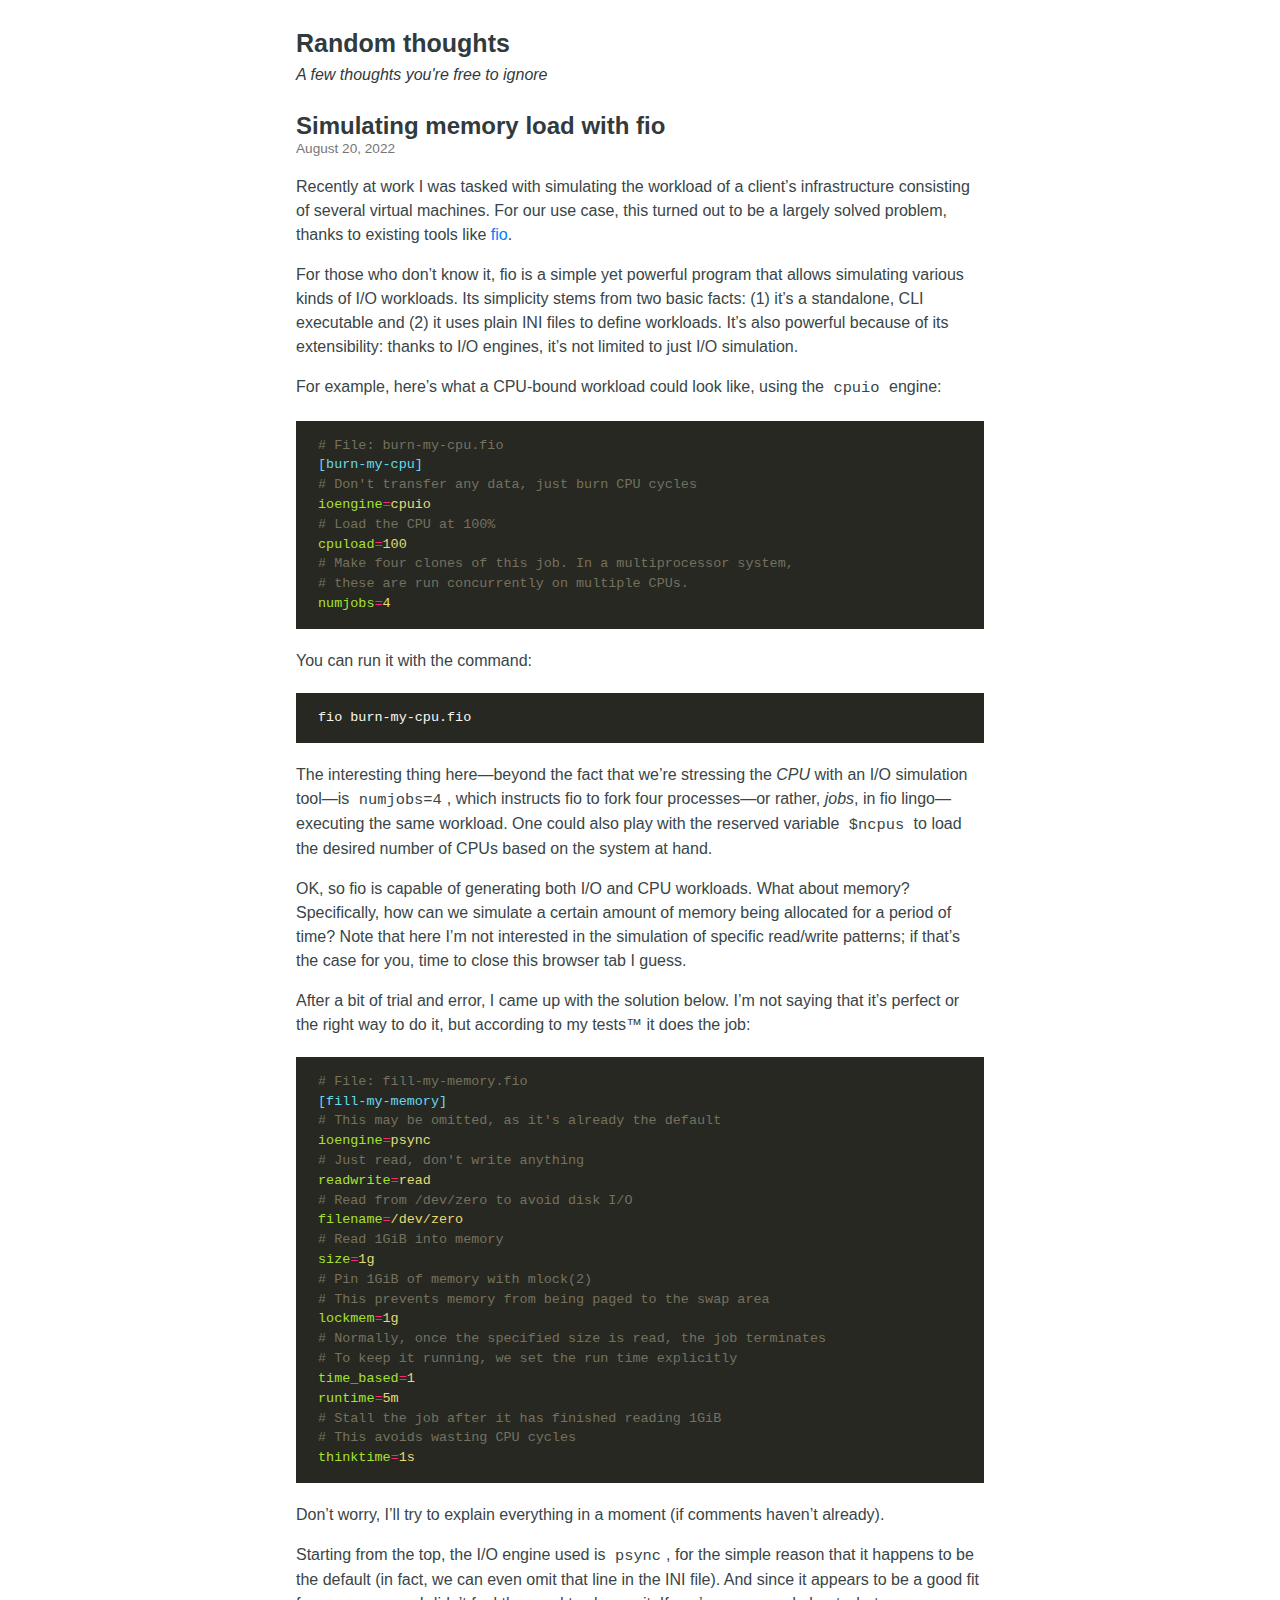
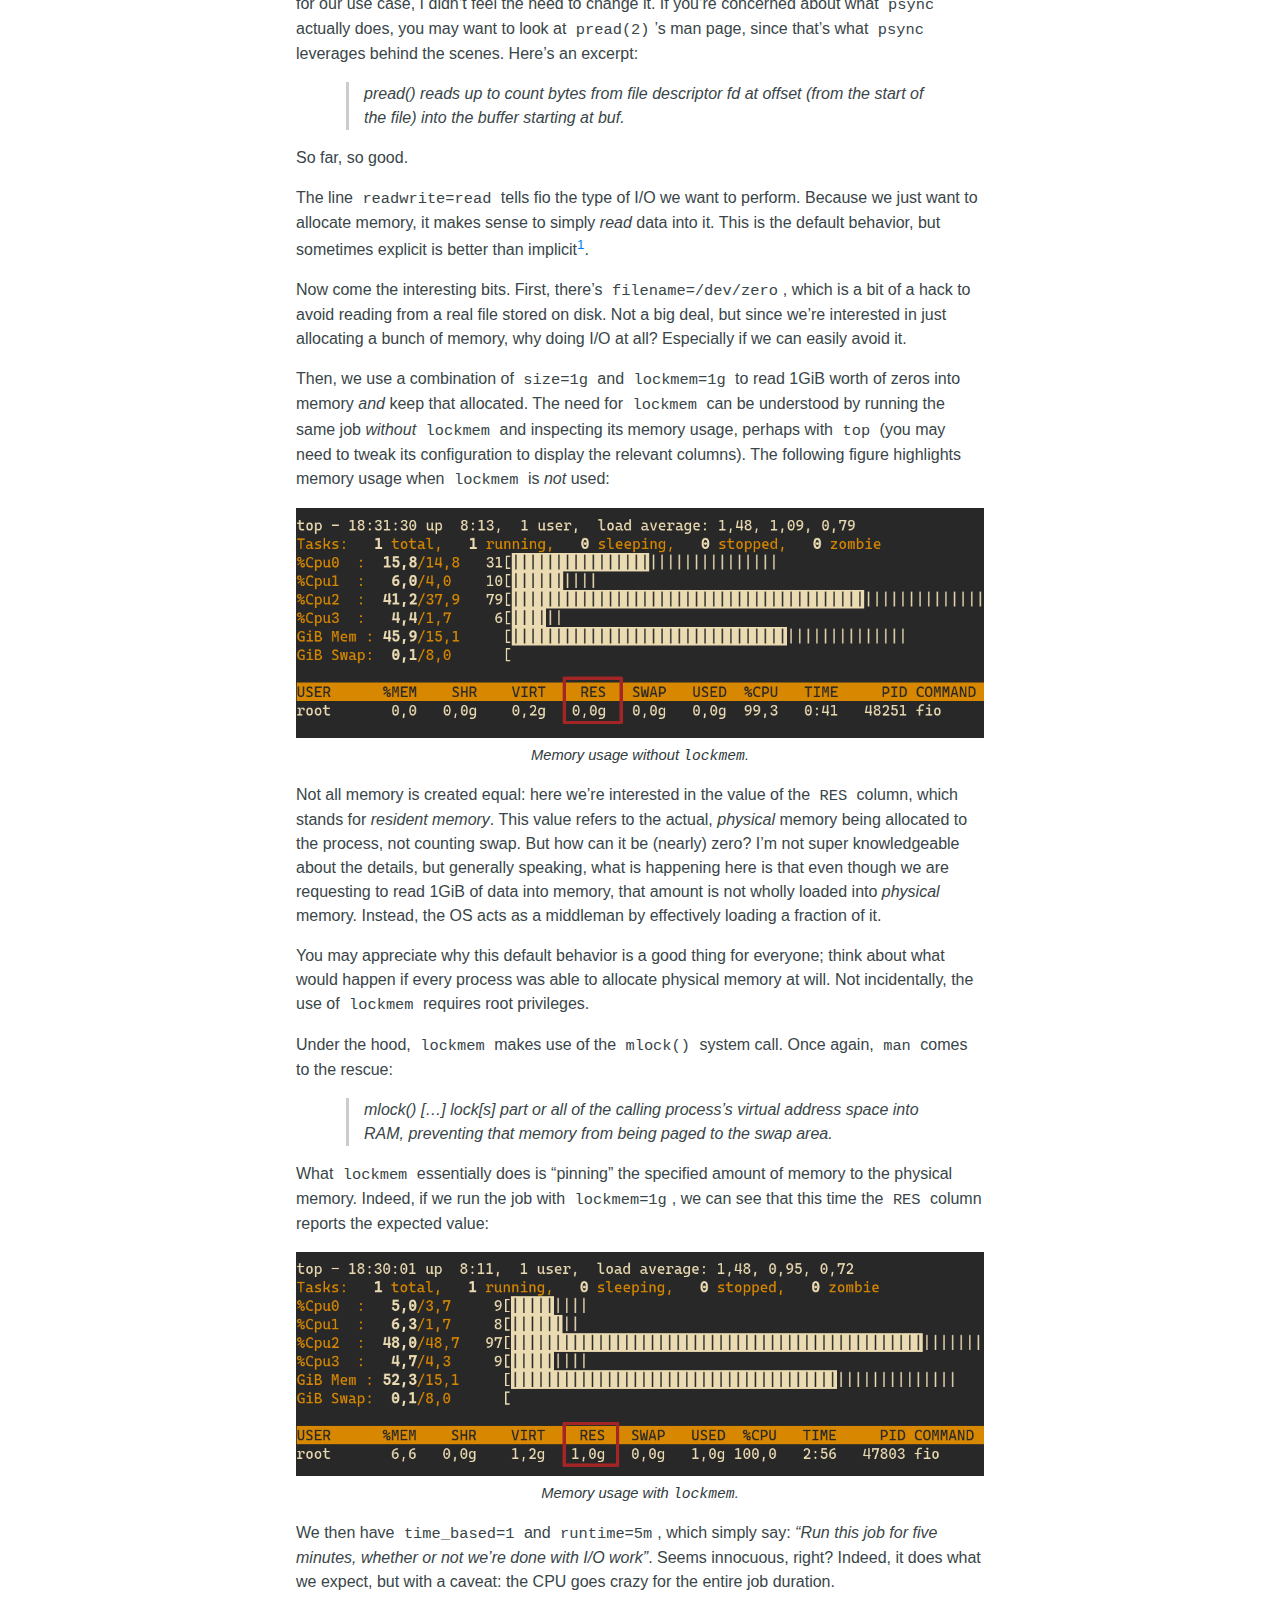
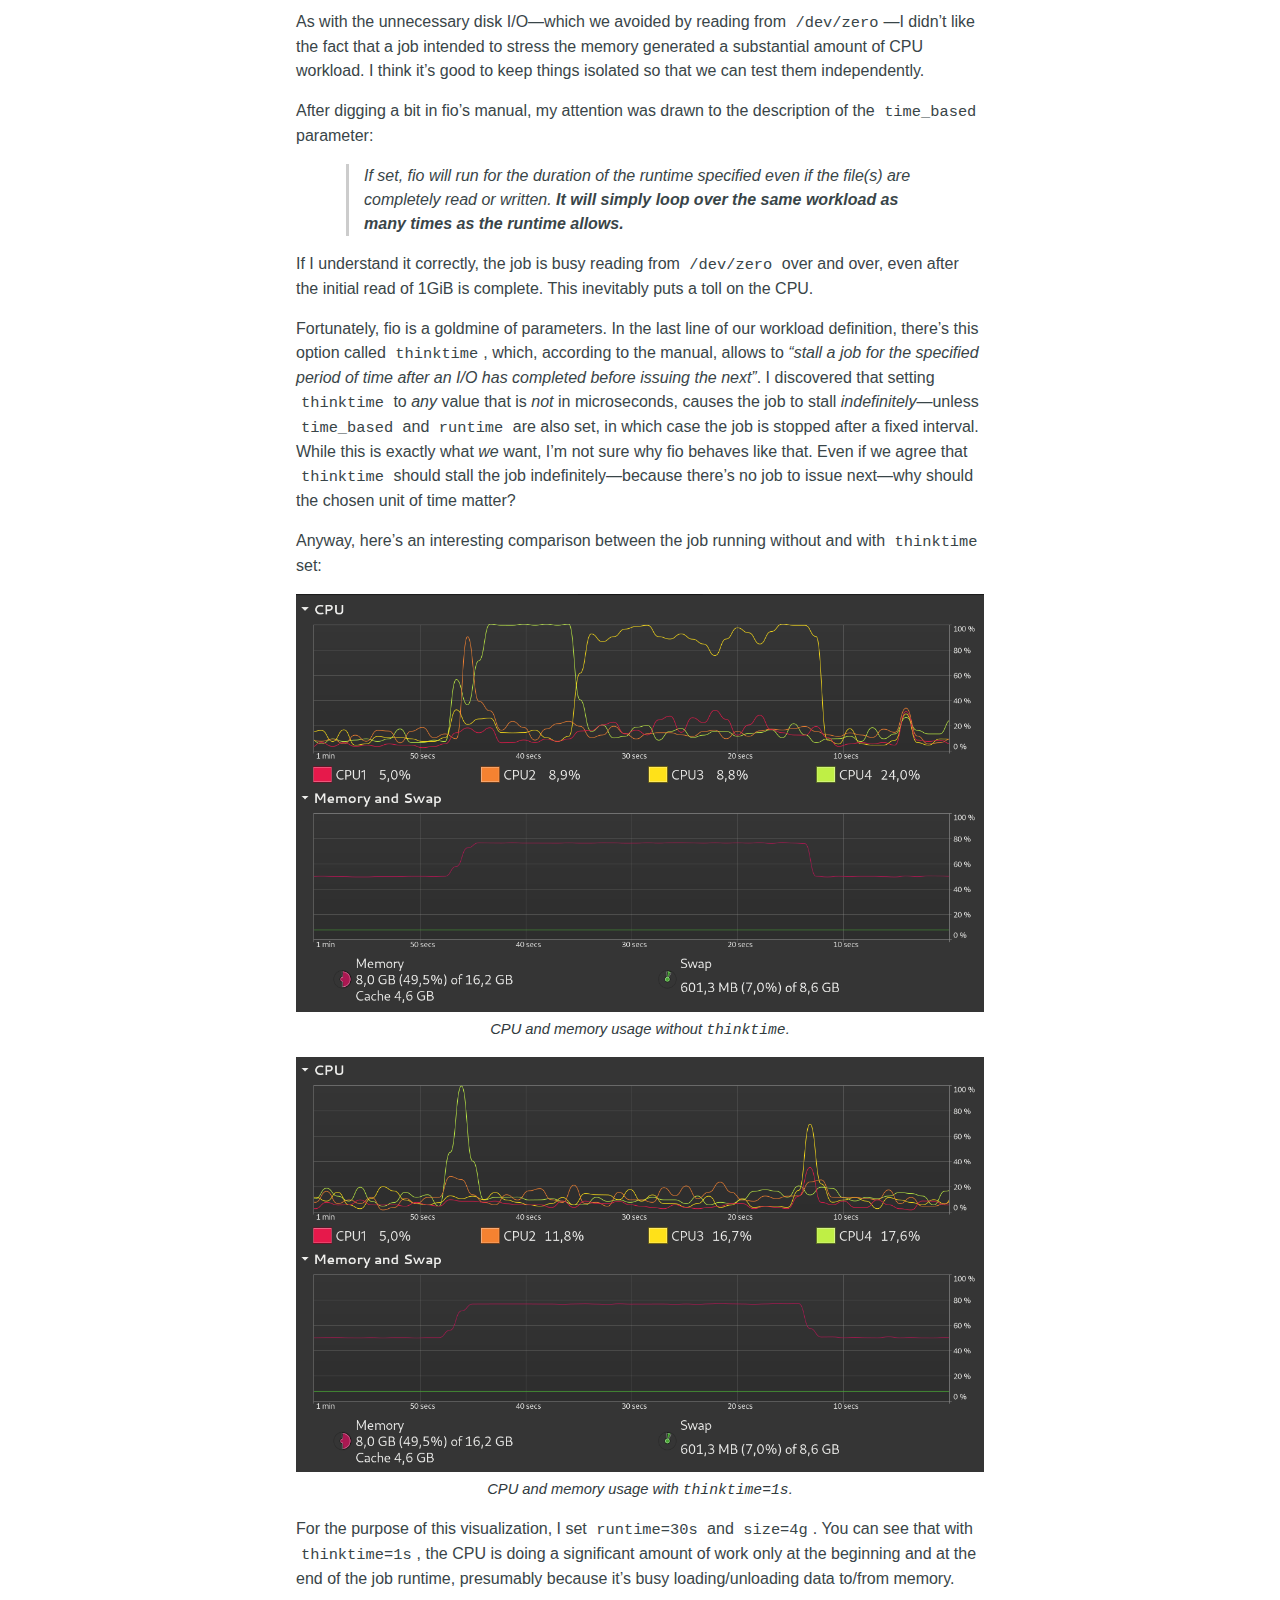
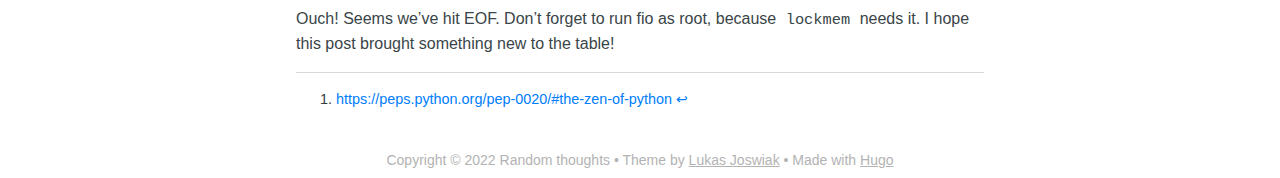
<file: simulating-memory-load-with-fio/index.html>
<!doctype html><html><head><meta charset=utf-8><meta name=viewport content="width=device-width,initial-scale=1"><meta name=description content="A few thoughts you're free to ignore"><link rel="shortcut icon" href=https://randthoughts.github.io/favicon.ico><link rel=stylesheet href=/css/style.min.css><title>Simulating memory load with fio</title></head><body><header id=banner><h2><a href=https://randthoughts.github.io/>Random thoughts</a></h2><div id=description>A few thoughts you're free to ignore</div></header><main id=content><article><header id=post-header><h1>Simulating memory load with fio</h1><div><time>August 20, 2022</time></div></header><p>Recently at work I was tasked with simulating the workload of a client&rsquo;s infrastructure consisting of several virtual machines. For our use case, this turned out to be a largely solved problem, thanks to existing tools like <a href=https://fio.readthedocs.io/en/latest/fio_man.html>fio</a>.</p><p>For those who don&rsquo;t know it, fio is a simple yet powerful program that allows simulating various kinds of I/O workloads. Its simplicity stems from two basic facts: (1) it&rsquo;s a standalone, CLI executable and (2) it uses plain INI files to define workloads. It&rsquo;s also powerful because of its extensibility: thanks to I/O engines, it&rsquo;s not limited to just I/O simulation.</p><p>For example, here&rsquo;s what a CPU-bound workload could look like, using the <code>cpuio</code> engine:</p><div class=highlight><pre style=color:#f8f8f2;background-color:#272822;-moz-tab-size:4;-o-tab-size:4;tab-size:4><code class=language-ini data-lang=ini><span style=color:#75715e># File: burn-my-cpu.fio</span>
<span style=color:#66d9ef>[burn-my-cpu]</span>
<span style=color:#75715e># Don&#39;t transfer any data, just burn CPU cycles </span>
<span style=color:#a6e22e>ioengine</span><span style=color:#f92672>=</span><span style=color:#e6db74>cpuio</span>
<span style=color:#75715e># Load the CPU at 100%</span>
<span style=color:#a6e22e>cpuload</span><span style=color:#f92672>=</span><span style=color:#e6db74>100</span>
<span style=color:#75715e># Make four clones of this job. In a multiprocessor system, </span>
<span style=color:#75715e># these are run concurrently on multiple CPUs.</span>
<span style=color:#a6e22e>numjobs</span><span style=color:#f92672>=</span><span style=color:#e6db74>4</span>
</code></pre></div><p>You can run it with the command:</p><div class=highlight><pre style=color:#f8f8f2;background-color:#272822;-moz-tab-size:4;-o-tab-size:4;tab-size:4><code class=language-bash data-lang=bash>fio burn-my-cpu.fio
</code></pre></div><p>The interesting thing here&mdash;beyond the fact that we&rsquo;re stressing the <em>CPU</em> with an I/O simulation tool&mdash;is <code>numjobs=4</code>, which instructs fio to fork four processes&mdash;or rather, <em>jobs</em>, in fio lingo&mdash;executing the same workload. One could also play with the reserved variable <code>$ncpus</code> to load the desired number of CPUs based on the system at hand.</p><p>OK, so fio is capable of generating both I/O and CPU workloads. What about memory? Specifically, how can we simulate a certain amount of memory being allocated for a period of time? Note that here I&rsquo;m not interested in the simulation of specific read/write patterns; if that&rsquo;s the case for you, time to close this browser tab I guess.</p><p>After a bit of trial and error, I came up with the solution below. I&rsquo;m not saying that it&rsquo;s perfect or the right way to do it, but according to my tests™ it does the job:</p><div class=highlight><pre style=color:#f8f8f2;background-color:#272822;-moz-tab-size:4;-o-tab-size:4;tab-size:4><code class=language-ini data-lang=ini><span style=color:#75715e># File: fill-my-memory.fio</span>
<span style=color:#66d9ef>[fill-my-memory]</span>
<span style=color:#75715e># This may be omitted, as it&#39;s already the default</span>
<span style=color:#a6e22e>ioengine</span><span style=color:#f92672>=</span><span style=color:#e6db74>psync</span>
<span style=color:#75715e># Just read, don&#39;t write anything</span>
<span style=color:#a6e22e>readwrite</span><span style=color:#f92672>=</span><span style=color:#e6db74>read</span>
<span style=color:#75715e># Read from /dev/zero to avoid disk I/O</span>
<span style=color:#a6e22e>filename</span><span style=color:#f92672>=</span><span style=color:#e6db74>/dev/zero</span>
<span style=color:#75715e># Read 1GiB into memory</span>
<span style=color:#a6e22e>size</span><span style=color:#f92672>=</span><span style=color:#e6db74>1g</span>
<span style=color:#75715e># Pin 1GiB of memory with mlock(2)</span>
<span style=color:#75715e># This prevents memory from being paged to the swap area</span>
<span style=color:#a6e22e>lockmem</span><span style=color:#f92672>=</span><span style=color:#e6db74>1g</span>
<span style=color:#75715e># Normally, once the specified size is read, the job terminates</span>
<span style=color:#75715e># To keep it running, we set the run time explicitly</span>
<span style=color:#a6e22e>time_based</span><span style=color:#f92672>=</span><span style=color:#e6db74>1</span>
<span style=color:#a6e22e>runtime</span><span style=color:#f92672>=</span><span style=color:#e6db74>5m</span>
<span style=color:#75715e># Stall the job after it has finished reading 1GiB</span>
<span style=color:#75715e># This avoids wasting CPU cycles</span>
<span style=color:#a6e22e>thinktime</span><span style=color:#f92672>=</span><span style=color:#e6db74>1s</span>
</code></pre></div><p>Don&rsquo;t worry, I&rsquo;ll try to explain everything in a moment (if comments haven&rsquo;t already).</p><p>Starting from the top, the I/O engine used is <code>psync</code>, for the simple reason that it happens to be the default (in fact, we can even omit that line in the INI file). And since it appears to be a good fit for our use case, I didn&rsquo;t feel the need to change it. If you&rsquo;re concerned about what <code>psync</code> actually does, you may want to look at <code>pread(2)</code>&rsquo;s man page, since that&rsquo;s what <code>psync</code> leverages behind the scenes. Here&rsquo;s an excerpt:</p><blockquote><p>pread() reads up to count bytes from file descriptor fd at offset (from the start of the file) into the buffer starting at buf.</p></blockquote><p>So far, so good.</p><p>The line <code>readwrite=read</code> tells fio the type of I/O we want to perform. Because we just want to allocate memory, it makes sense to simply <em>read</em> data into it. This is the default behavior, but sometimes explicit is better than implicit<sup id=fnref:1><a href=#fn:1 class=footnote-ref role=doc-noteref>1</a></sup>.</p><p>Now come the interesting bits. First, there&rsquo;s <code>filename=/dev/zero</code>, which is a bit of a hack to avoid reading from a real file stored on disk. Not a big deal, but since we&rsquo;re interested in just allocating a bunch of memory, why doing I/O at all? Especially if we can easily avoid it.</p><p>Then, we use a combination of <code>size=1g</code> and <code>lockmem=1g</code> to read 1GiB worth of zeros into memory <em>and</em> keep that allocated. The need for <code>lockmem</code> can be understood by running the same job <em>without</em> <code>lockmem</code> and inspecting its memory usage, perhaps with <code>top</code> (you may need to tweak its configuration to display the relevant columns). The following figure highlights memory usage when <code>lockmem</code> is <em>not</em> used:</p><figure><img src=/images/without-lockmem.png alt="Memory usage without lockmem."><figcaption>Memory usage without <tt>lockmem</tt>.</figcaption></figure><p>Not all memory is created equal: here we&rsquo;re interested in the value of the <code>RES</code> column, which stands for <em>resident memory</em>. This value refers to the actual, <em>physical</em> memory being allocated to the process, not counting swap. But how can it be (nearly) zero? I&rsquo;m not super knowledgeable about the details, but generally speaking, what is happening here is that even though we are requesting to read 1GiB of data into memory, that amount is not wholly loaded into <em>physical</em> memory. Instead, the OS acts as a middleman by effectively loading a fraction of it.</p><p>You may appreciate why this default behavior is a good thing for everyone; think about what would happen if every process was able to allocate physical memory at will. Not incidentally, the use of <code>lockmem</code> requires root privileges.</p><p>Under the hood, <code>lockmem</code> makes use of the <code>mlock()</code> system call. Once again, <code>man</code> comes to the rescue:</p><blockquote><p>mlock() [&mldr;] lock[s] part or all of the calling process&rsquo;s virtual address space into RAM, preventing that memory from being paged to the swap area.</p></blockquote><p>What <code>lockmem</code> essentially does is &ldquo;pinning&rdquo; the specified amount of memory to the physical memory. Indeed, if we run the job with <code>lockmem=1g</code>, we can see that this time the <code>RES</code> column reports the expected value:</p><figure><img src=/images/with-lockmem.png alt="Memory usage with lockmem."><figcaption>Memory usage with <tt>lockmem</tt>.</figcaption></figure><p>We then have <code>time_based=1</code> and <code>runtime=5m</code>, which simply say: <em>&ldquo;Run this job for five minutes, whether or not we&rsquo;re done with I/O work&rdquo;</em>. Seems innocuous, right? Indeed, it does what we expect, but with a caveat: the CPU goes crazy for the entire job duration.</p><p>As with the unnecessary disk I/O&mdash;which we avoided by reading from <code>/dev/zero</code>&mdash;I didn&rsquo;t like the fact that a job intended to stress the memory generated a substantial amount of CPU workload. I think it&rsquo;s good to keep things isolated so that we can test them independently.</p><p>After digging a bit in fio&rsquo;s manual, my attention was drawn to the description of the <code>time_based</code> parameter:</p><blockquote><p>If set, fio will run for the duration of the runtime specified even if the file(s) are completely read or written. <strong>It will simply loop over the same workload as many times as the runtime allows.</strong></p></blockquote><p>If I understand it correctly, the job is busy reading from <code>/dev/zero</code> over and over, even after the initial read of 1GiB is complete. This inevitably puts a toll on the CPU.</p><p>Fortunately, fio is a goldmine of parameters. In the last line of our workload definition, there&rsquo;s this option called <code>thinktime</code>, which, according to the manual, allows to <em>&ldquo;stall a job for the specified period of time after an I/O has completed before issuing the next&rdquo;</em>. I discovered that setting <code>thinktime</code> to <em>any</em> value that is <em>not</em> in microseconds, causes the job to stall <em>indefinitely</em>&mdash;unless <code>time_based</code> and <code>runtime</code> are also set, in which case the job is stopped after a fixed interval. While this is exactly what <em>we</em> want, I&rsquo;m not sure why fio behaves like that. Even if we agree that <code>thinktime</code> should stall the job indefinitely&mdash;because there&rsquo;s no job to issue next&mdash;why should the chosen unit of time matter?</p><p>Anyway, here&rsquo;s an interesting comparison between the job running without and with <code>thinktime</code> set:</p><figure><img src=/images/cpu-without-thinktime.png alt="CPU and memory usage without thinktime"><figcaption>CPU and memory usage without <tt>thinktime</tt>.</figcaption></figure><figure><img src=/images/cpu-with-thinktime.png alt="CPU and memory usage with thinktime"><figcaption>CPU and memory usage with <tt>thinktime=1s</tt>.</figcaption></figure><p>For the purpose of this visualization, I set <code>runtime=30s</code> and <code>size=4g</code>. You can see that with <code>thinktime=1s</code>, the CPU is doing a significant amount of work only at the beginning and at the end of the job runtime, presumably because it&rsquo;s busy loading/unloading data to/from memory.</p><p>Ouch! Seems we&rsquo;ve hit EOF. Don&rsquo;t forget to run fio as root, because <code>lockmem</code> needs it. I hope this post brought something new to the table!</p><section class=footnotes role=doc-endnotes><hr><ol><li id=fn:1 role=doc-endnote><p><a href=https://peps.python.org/pep-0020/#the-zen-of-python>https://peps.python.org/pep-0020/#the-zen-of-python</a>&#160;<a href=#fnref:1 class=footnote-backref role=doc-backlink>&#8617;&#xfe0e;</a></p></li></ol></section></article></main><footer id=footer>Copyright &copy; 2022 Random thoughts &bull; Theme by <a href=https://lukasjoswiak.com/>Lukas Joswiak</a> &bull; Made with <a href=https://gohugo.io/>Hugo</a></footer></body></html>
</file>
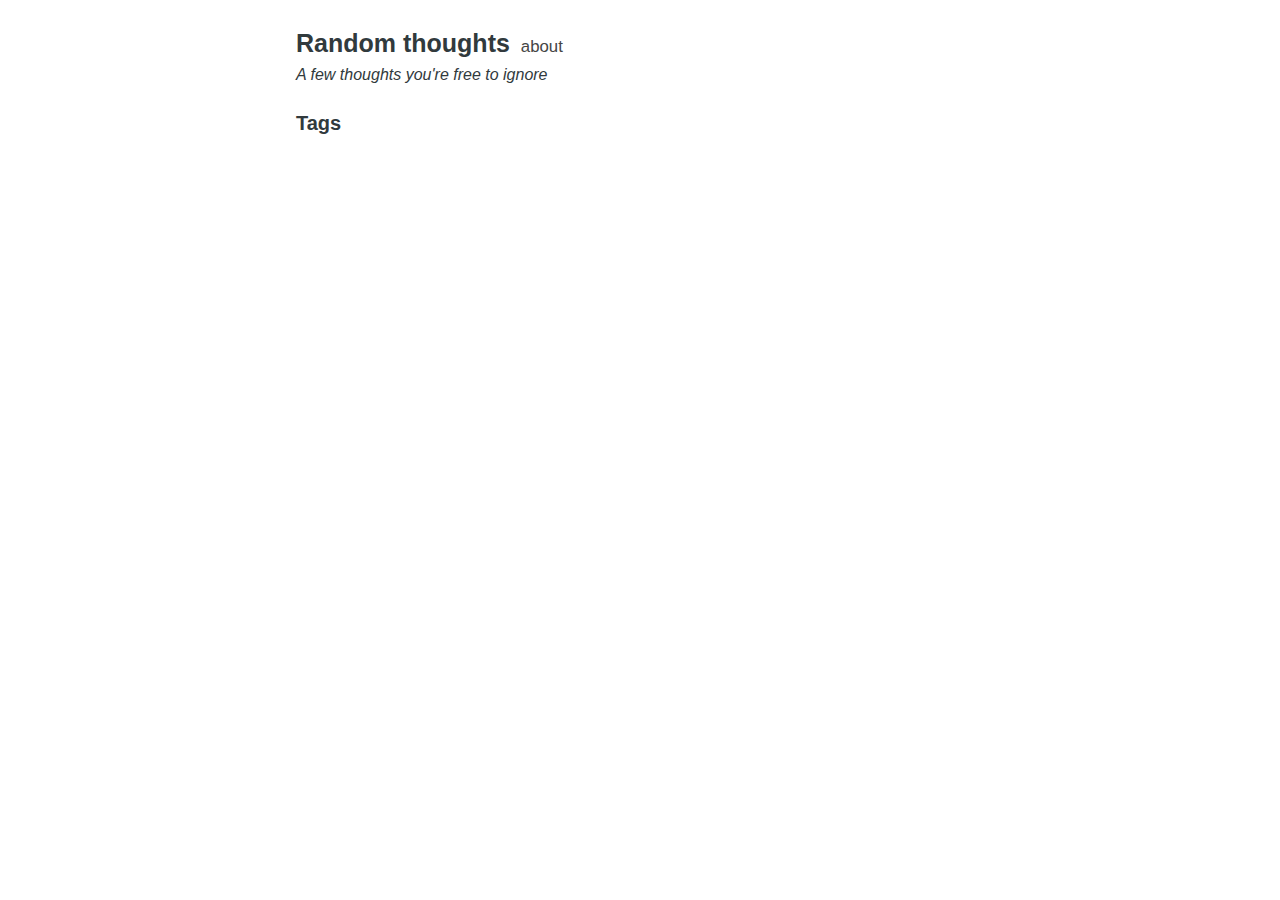
<file: tags/index.html>
<!doctype html><html><head><meta charset=utf-8><meta name=viewport content="width=device-width,initial-scale=1"><meta name=description content="A few thoughts you're free to ignore"><link rel="shortcut icon" href=https://randthoughts.github.io/favicon.ico><link rel=alternate type=application/rss+xml href=https://randthoughts.github.io/tags/index.xml title="Random thoughts"><link rel=stylesheet href=/css/style.min.css><title>Tags</title></head><body><header id=banner><h2><a href=https://randthoughts.github.io/>Random thoughts</a></h2><nav><ul><li><a href=/about/ title=About>about</a></li></ul></nav><div id=description>A few thoughts you're free to ignore</div></header><main id=content><h3>Tags</h3><ul id=posts></ul></main><footer id=footer></footer></body></html>
</file>
